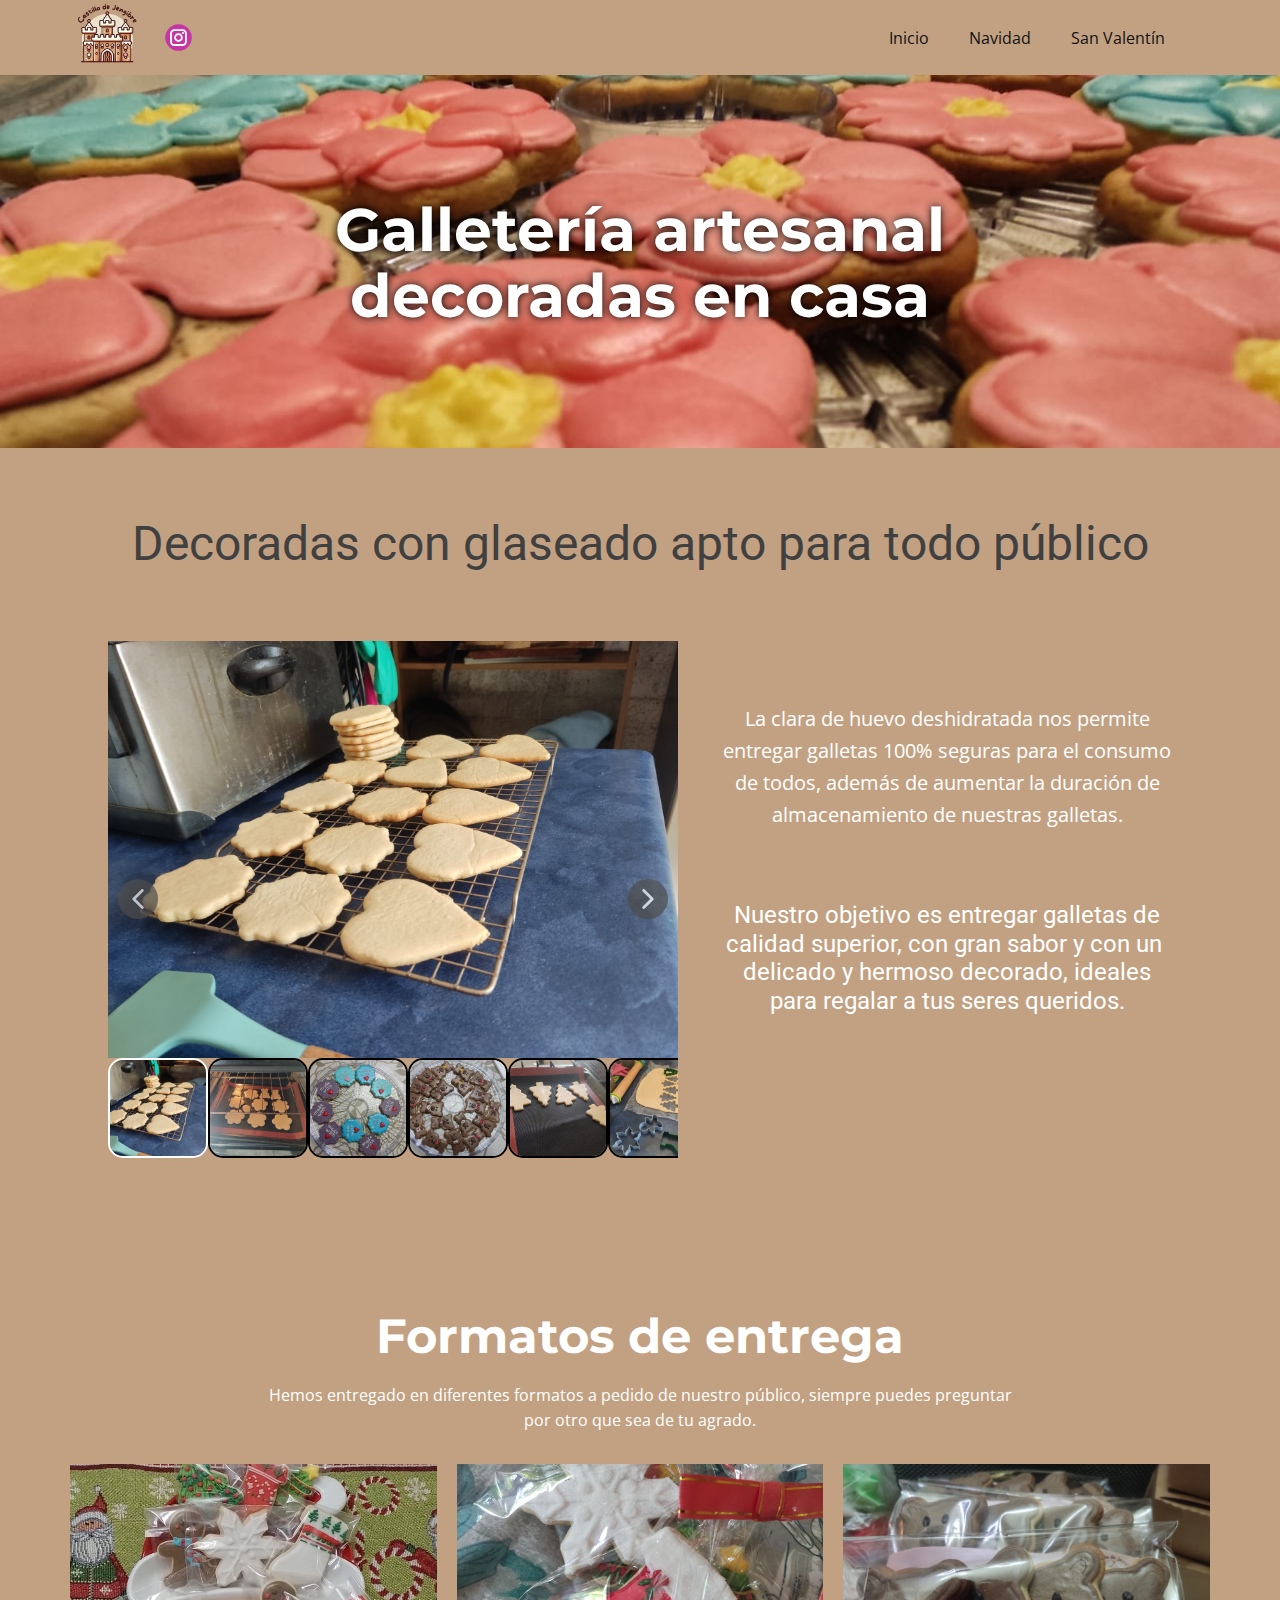
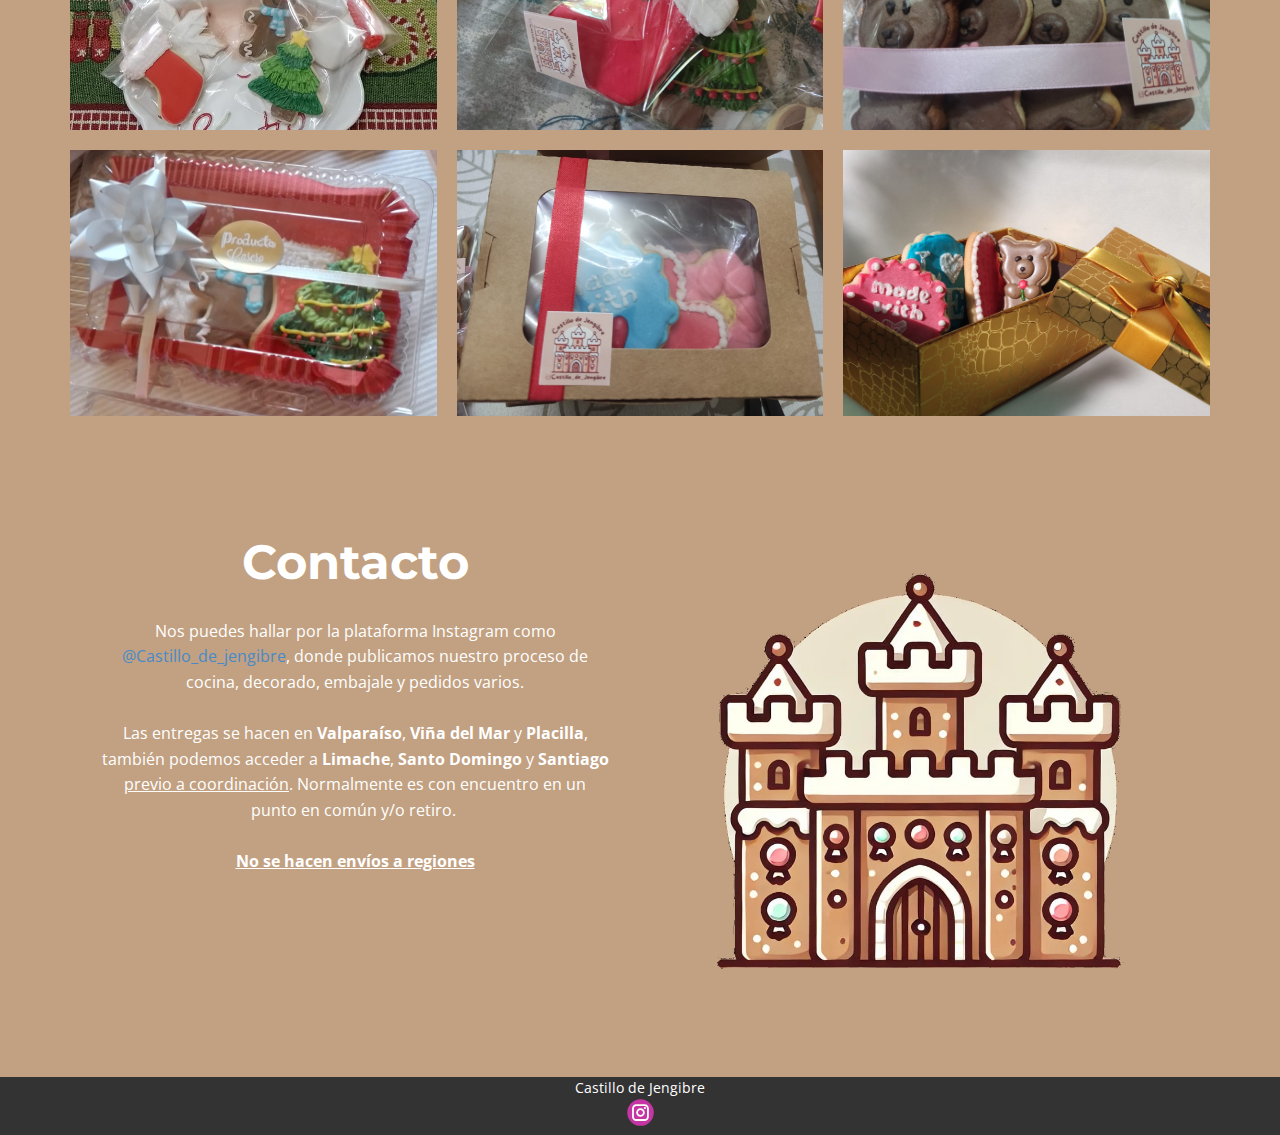
<file: index.html>
<!DOCTYPE html>
<html style="font-size: 16px;" lang="es"><head>
    <meta name="viewport" content="width=device-width, initial-scale=1.0">
    <meta charset="utf-8">
    <meta name="keywords" content="Panadería casera con recetas familiares, Nuestras ventajas, Descuento en productos después de las 8pm, Catalogar, Nuestros Precios, Formulario de contacto">
    <meta name="description" content="">
    <title>Inicio</title>
    <link rel="stylesheet" href="nicepage.css" media="screen">
<link rel="stylesheet" href="index.css" media="screen">
    <script class="u-script" type="text/javascript" src="jquery.js" defer=""></script>
    <script class="u-script" type="text/javascript" src="nicepage.js" defer=""></script>
    <meta name="generator" content="Nicepage 7.3.1, nicepage.com">
    
    
    
    
    
    
    <link id="u-theme-google-font" rel="stylesheet" href="https://fonts.googleapis.com/css?family=Roboto:100,100i,300,300i,400,400i,500,500i,700,700i,900,900i|Open+Sans:300,300i,400,400i,500,500i,600,600i,700,700i,800,800i">
    <link id="u-page-google-font" rel="stylesheet" href="https://fonts.googleapis.com/css?family=Montserrat:100,100i,200,200i,300,300i,400,400i,500,500i,600,600i,700,700i,800,800i,900,900i">
    <script type="application/ld+json">{
		"@context": "http://schema.org",
		"@type": "Organization",
		"name": "CdJ1",
		"sameAs": [
				"https://www.instagram.com/castillo_de_jengibre",
				"https://www.instagram.com/castillo_de_jengibre"
		]
}</script>
    <meta name="theme-color" content="#478ac9">
    <meta property="og:title" content="Inicio">
    <meta property="og:description" content="">
    <meta property="og:type" content="website">
  <meta data-intl-tel-input-cdn-path="intlTelInput/"></head>
  <body data-home-page="Inicio.html" data-home-page-title="Inicio" data-path-to-root="./" data-include-products="false" class="u-body u-overlap u-overlap-transparent u-xl-mode" data-lang="es"><header class="u-clearfix u-header u-shading u-sticky u-sticky-3ac6 u-header" id="sec-d616" data-animation-name="" data-animation-duration="0" data-animation-delay="0" data-animation-direction=""><div class="u-clearfix u-sheet u-sheet-1">
        <div class="u-social-icons u-spacing-10 u-social-icons-1">
          <a class="u-social-url" title="instagram" target="_blank" href="https://www.instagram.com/castillo_de_jengibre">
            <span class="u-icon u-social-icon u-social-instagram u-icon-1"><svg class="u-svg-link" preserveAspectRatio="xMidYMin slice" viewBox="0 0 112 112" style=""><use xlink:href="#svg-ca2b"></use></svg><svg class="u-svg-content" viewBox="0 0 112 112" x="0" y="0" id="svg-ca2b"><circle fill="currentColor" cx="56.1" cy="56.1" r="55"></circle><path fill="#FFFFFF" d="M55.9,38.2c-9.9,0-17.9,8-17.9,17.9C38,66,46,74,55.9,74c9.9,0,17.9-8,17.9-17.9C73.8,46.2,65.8,38.2,55.9,38.2
      z M55.9,66.4c-5.7,0-10.3-4.6-10.3-10.3c-0.1-5.7,4.6-10.3,10.3-10.3c5.7,0,10.3,4.6,10.3,10.3C66.2,61.8,61.6,66.4,55.9,66.4z"></path><path fill="#FFFFFF" d="M74.3,33.5c-2.3,0-4.2,1.9-4.2,4.2s1.9,4.2,4.2,4.2s4.2-1.9,4.2-4.2S76.6,33.5,74.3,33.5z"></path><path fill="#FFFFFF" d="M73.1,21.3H38.6c-9.7,0-17.5,7.9-17.5,17.5v34.5c0,9.7,7.9,17.6,17.5,17.6h34.5c9.7,0,17.5-7.9,17.5-17.5V38.8
      C90.6,29.1,82.7,21.3,73.1,21.3z M83,73.3c0,5.5-4.5,9.9-9.9,9.9H38.6c-5.5,0-9.9-4.5-9.9-9.9V38.8c0-5.5,4.5-9.9,9.9-9.9h34.5
      c5.5,0,9.9,4.5,9.9,9.9V73.3z"></path></svg></span>
          </a>
        </div>
        <nav class="u-menu u-menu-one-level u-offcanvas u-menu-1">
          <div class="menu-collapse">
            <a class="u-button-style u-hamburger-link u-nav-link" aria-label="Open menu" aria-controls="a4f7" href="#">
              <svg class="u-svg-link" viewBox="0 0 24 24"><use xlink:href="#svg-de7d"></use></svg>
              <svg class="u-svg-content" version="1.1" id="svg-de7d" viewBox="0 0 16 16" x="0px" y="0px" xmlns:xlink="http://www.w3.org/1999/xlink" xmlns="http://www.w3.org/2000/svg"><g><rect y="1" width="16" height="2"></rect><rect y="7" width="16" height="2"></rect><rect y="13" width="16" height="2"></rect>
</g></svg>
            </a>
          </div>
          <div class="u-custom-menu u-nav-container">
            <ul class="u-nav u-unstyled"><li class="u-nav-item"><a class="u-button-style u-nav-link" href="./">Inicio</a>
</li><li class="u-nav-item"><a class="u-button-style u-nav-link" href="Navidad.html">Navidad</a>
</li><li class="u-nav-item"><a class="u-button-style u-nav-link" href="San-Valentín.html">San Valentín</a>
</li></ul>
          </div>
          <div id="a4f7" role="region" aria-label="Menu panel" class="u-custom-menu u-nav-container-collapse">
            <div class="u-black u-container-style u-inner-container-layout u-opacity u-opacity-95 u-sidenav">
              <div class="u-inner-container-layout u-sidenav-overflow">
                <div class="u-menu-close" aria-label="Close menu"></div>
                <ul class="u-align-center u-nav u-popupmenu-items u-unstyled u-nav-2"><li class="u-nav-item"><a class="u-button-style u-nav-link" href="./">Inicio</a>
</li><li class="u-nav-item"><a class="u-button-style u-nav-link" href="Navidad.html">Navidad</a>
</li><li class="u-nav-item"><a class="u-button-style u-nav-link" href="San-Valentín.html">San Valentín</a>
</li></ul>
              </div>
            </div>
            <div class="u-black u-menu-overlay u-opacity u-opacity-70"></div>
          </div>
        </nav>
        <img class="infinite u-image u-image-contain u-image-default u-preserve-proportions u-image-1" src="images/Logo1.png" alt="" data-image-width="500" data-image-height="500" data-animation-name="swing" data-animation-duration="2000" data-animation-delay="5000" data-animation-direction="">
      </div></header>
    <section class="skrollable u-clearfix u-parallax u-shading u-section-1" id="sec-0ade" data-image-width="1599" data-image-height="899">
      <div class="u-carousel u-carousel-right u-expanded-width u-gallery u-gallery-slider u-layout-carousel u-no-transition u-show-text-on-hover u-gallery-1" data-interval="5000" data-u-ride="carousel" id="carousel-ab07" data-pause="false">
        <ol class="u-absolute-hcenter u-carousel-indicators u-hidden u-carousel-indicators-1">
          <li data-u-target="#carousel-ab07" data-u-slide-to="0" class="u-active u-grey-70 u-shape-circle" style="width: 10px; height: 10px;"></li>
          <li data-u-target="#carousel-ab07" data-u-slide-to="1" class="u-grey-70 u-shape-circle" style="width: 10px; height: 10px;"></li>
          <li data-u-target="#carousel-ab07" data-u-slide-to="2" class="u-grey-70 u-shape-circle" style="width: 10px; height: 10px;"></li>
          <li data-u-target="#carousel-ab07" data-u-slide-to="3" class="u-grey-70 u-shape-circle" style="width: 10px; height: 10px;"></li>
          <li data-u-target="#carousel-ab07" data-u-slide-to="4" class="u-grey-70 u-shape-circle" style="width: 10px; height: 10px;"></li>
        </ol>
        <div class="u-carousel-inner u-gallery-inner" role="listbox">
          <div class="u-active u-carousel-item u-effect-fade u-gallery-item u-carousel-item-1" data-image-width="1600" data-image-height="1200">
            <div class="u-back-slide">
              <img class="u-back-image u-expanded u-back-image-1" src="images/SV4.jpg">
            </div>
            <div class="u-align-center u-over-slide u-shading u-valign-bottom u-over-slide-1"></div>
            <style data-mode="XL"></style>
            <style data-mode="LG"></style>
            <style data-mode="MD"></style>
            <style data-mode="SM"></style>
            <style data-mode="XS"></style>
          </div>
          <div class="u-carousel-item u-effect-fade u-gallery-item u-carousel-item-2">
            <div class="u-back-slide" data-image-width="1599" data-image-height="899">
              <img class="u-back-image u-expanded u-back-image-2" src="images/N17.jpg">
            </div>
            <div class="u-align-center u-over-slide u-shading u-valign-bottom u-over-slide-2"></div>
          </div>
          <div class="u-carousel-item u-effect-fade u-gallery-item u-carousel-item-3" data-image-width="1600" data-image-height="1200">
            <div class="u-back-slide">
              <img class="u-back-image u-expanded u-back-image-3" src="images/SV7.jpg">
            </div>
            <div class="u-align-center u-over-slide u-shading u-valign-bottom u-over-slide-3"></div>
            <style data-mode="XL"></style>
            <style data-mode="LG"></style>
            <style data-mode="MD"></style>
            <style data-mode="SM"></style>
            <style data-mode="XS"></style>
          </div>
          <div class="u-carousel-item u-effect-fade u-gallery-item u-carousel-item-4">
            <div class="u-back-slide" data-image-width="1599" data-image-height="899">
              <img class="u-back-image u-expanded u-back-image-4" src="images/N16.jpg">
            </div>
            <div class="u-align-center u-over-slide u-shading u-valign-bottom u-over-slide-4"></div>
          </div>
          <div class="u-carousel-item u-effect-fade u-gallery-item u-carousel-item-5" data-image-width="1600" data-image-height="1200">
            <div class="u-back-slide">
              <img class="u-back-image u-expanded u-back-image-5" src="images/SV1.jpg">
            </div>
            <div class="u-align-center u-over-slide u-shading u-valign-bottom u-over-slide-5"></div>
            <style data-mode="XL"></style>
            <style data-mode="LG"></style>
            <style data-mode="MD"></style>
            <style data-mode="SM"></style>
            <style data-mode="XS"></style>
          </div>
        </div>
        <a class="u-absolute-vcenter u-carousel-control u-carousel-control-prev u-grey-70 u-hidden u-icon-circle u-opacity u-opacity-70 u-spacing-10 u-text-white u-carousel-control-1" href="#carousel-ab07" role="button" data-u-slide="prev">
          <span aria-hidden="true">
            <svg viewBox="0 0 451.847 451.847"><path d="M97.141,225.92c0-8.095,3.091-16.192,9.259-22.366L300.689,9.27c12.359-12.359,32.397-12.359,44.751,0
c12.354,12.354,12.354,32.388,0,44.748L173.525,225.92l171.903,171.909c12.354,12.354,12.354,32.391,0,44.744
c-12.354,12.365-32.386,12.365-44.745,0l-194.29-194.281C100.226,242.115,97.141,234.018,97.141,225.92z"></path></svg>
          </span>
          <span class="sr-only">
            <svg viewBox="0 0 451.847 451.847"><path d="M97.141,225.92c0-8.095,3.091-16.192,9.259-22.366L300.689,9.27c12.359-12.359,32.397-12.359,44.751,0
c12.354,12.354,12.354,32.388,0,44.748L173.525,225.92l171.903,171.909c12.354,12.354,12.354,32.391,0,44.744
c-12.354,12.365-32.386,12.365-44.745,0l-194.29-194.281C100.226,242.115,97.141,234.018,97.141,225.92z"></path></svg>
          </span>
        </a>
        <a class="u-absolute-vcenter u-carousel-control u-carousel-control-next u-grey-70 u-hidden u-icon-circle u-opacity u-opacity-70 u-spacing-10 u-text-white u-carousel-control-2" href="#carousel-ab07" role="button" data-u-slide="next">
          <span aria-hidden="true">
            <svg viewBox="0 0 451.846 451.847"><path d="M345.441,248.292L151.154,442.573c-12.359,12.365-32.397,12.365-44.75,0c-12.354-12.354-12.354-32.391,0-44.744
L278.318,225.92L106.409,54.017c-12.354-12.359-12.354-32.394,0-44.748c12.354-12.359,32.391-12.359,44.75,0l194.287,194.284
c6.177,6.18,9.262,14.271,9.262,22.366C354.708,234.018,351.617,242.115,345.441,248.292z"></path></svg>
          </span>
          <span class="sr-only">
            <svg viewBox="0 0 451.846 451.847"><path d="M345.441,248.292L151.154,442.573c-12.359,12.365-32.397,12.365-44.75,0c-12.354-12.354-12.354-32.391,0-44.744
L278.318,225.92L106.409,54.017c-12.354-12.359-12.354-32.394,0-44.748c12.354-12.359,32.391-12.359,44.75,0l194.287,194.284
c6.177,6.18,9.262,14.271,9.262,22.366C354.708,234.018,351.617,242.115,345.441,248.292z"></path></svg>
          </span>
        </a>
        <div class="u-effect-fade u-gallery-item u-gallery-item-6" data-image-width="1600" data-image-height="1200">
          <div class="u-back-slide">
            <img class="u-back-image u-expanded" src="images/SV1.jpg">
          </div>
          <div class="u-align-center u-over-slide u-shading u-valign-bottom u-over-slide-6"></div>
        </div>
        <div class="u-effect-fade u-gallery-item u-gallery-item-7" data-image-width="1600" data-image-height="1200">
          <div class="u-back-slide">
            <img class="u-back-image u-expanded" src="images/SV4.jpg">
          </div>
          <div class="u-align-center u-over-slide u-shading u-valign-bottom u-over-slide-7"></div>
        </div>
        <div class="u-effect-fade u-gallery-item u-gallery-item-8" data-image-width="1600" data-image-height="1200">
          <div class="u-back-slide">
            <img class="u-back-image u-expanded" src="images/SV4.jpg">
          </div>
          <div class="u-align-center u-over-slide u-shading u-valign-bottom u-over-slide-8"></div>
        </div>
      </div>
      <h1 class="u-align-center u-custom-font u-font-montserrat u-text u-text-body-alt-color u-text-1"> Galletería artesanal decoradas en casa</h1>
    </section>
    <section class="u-clearfix u-shading u-section-2" id="sec-3a39">
      <div class="u-clearfix u-sheet u-sheet-1">
        <h2 class="u-align-center u-subtitle u-text u-text-grey-75 u-text-1">Decoradas con glaseado apto para todo público<br>
        </h2>
        <div class="custom-expanded u-carousel u-gallery u-layout-thumbnails u-lightbox u-no-transition u-show-text-always u-gallery-1" id="carousel-fd59" data-interval="5000" data-u-ride="carousel">
          <div class="u-carousel-inner u-gallery-inner" role="listbox">
            <div class="u-active u-carousel-item u-gallery-item u-carousel-item-1">
              <div class="u-back-slide" data-image-width="1600" data-image-height="1200">
                <img class="u-back-image u-expanded" src="images/SV22.jpeg">
              </div>
              <div class="u-over-slide u-over-slide-1">
                <h3 class="u-gallery-heading">Título de ejemplo</h3>
                <p class="u-gallery-text">Texto de ejemplo</p>
              </div>
            </div>
            <div class="u-carousel-item u-gallery-item u-carousel-item-2">
              <div class="u-back-slide" data-image-width="1600" data-image-height="1200">
                <img class="u-back-image u-expanded u-back-image-2" src="images/SV21.jpeg">
              </div>
              <div class="u-over-slide u-over-slide-2">
                <h3 class="u-gallery-heading">Título de ejemplo</h3>
                <p class="u-gallery-text">Texto de ejemplo</p>
              </div>
            </div>
            <div class="u-carousel-item u-gallery-item u-carousel-item-3" data-image-width="1600" data-image-height="1200">
              <div class="u-back-slide">
                <img class="u-back-image u-expanded u-back-image-3" src="images/SV2.jpg">
              </div>
              <div class="u-over-slide u-over-slide-3">
                <h3 class="u-gallery-heading">Título de ejemplo</h3>
                <p class="u-gallery-text">Texto de ejemplo</p>
              </div>
              <style data-mode="XL"></style>
              <style data-mode="LG"></style>
              <style data-mode="MD"></style>
              <style data-mode="SM"></style>
              <style data-mode="XS"></style>
            </div>
            <div class="u-carousel-item u-gallery-item u-carousel-item-4" data-image-width="1600" data-image-height="1200">
              <div class="u-back-slide">
                <img class="u-back-image u-expanded" src="images/SV8.jpg">
              </div>
              <div class="u-over-slide u-over-slide-4"></div>
              <style data-mode="XL"></style>
              <style data-mode="LG"></style>
              <style data-mode="MD"></style>
              <style data-mode="SM"></style>
              <style data-mode="XS"></style>
            </div>
            <div class="u-carousel-item u-gallery-item u-carousel-item-5" data-image-width="1600" data-image-height="1200">
              <div class="u-back-slide" data-image-width="1600" data-image-height="1200">
                <img class="u-back-image u-expanded" src="images/N6.jpeg">
              </div>
              <div class="u-over-slide u-over-slide-5">
                <h3 class="u-gallery-heading">Título de ejemplo</h3>
                <p class="u-gallery-text">Texto de ejemplo</p>
              </div>
              <style data-mode="XL"></style>
              <style data-mode="LG"></style>
              <style data-mode="MD"></style>
              <style data-mode="SM"></style>
              <style data-mode="XS"></style>
            </div>
            <div class="u-carousel-item u-gallery-item u-carousel-item-6" data-image-width="1200" data-image-height="1600">
              <div class="u-back-slide">
                <img class="u-back-image u-expanded u-back-image-6" src="images/N5.jpeg">
              </div>
              <div class="u-over-slide u-over-slide-6">
                <h3 class="u-gallery-heading">Título de ejemplo</h3>
                <p class="u-gallery-text">Texto de ejemplo</p>
              </div>
              <style data-mode="XL"></style>
              <style data-mode="LG"></style>
              <style data-mode="MD"></style>
              <style data-mode="SM"></style>
              <style data-mode="XS"></style>
            </div>
            <div class="u-carousel-item u-gallery-item u-carousel-item-7" data-image-width="899" data-image-height="1599">
              <div class="u-back-slide">
                <img class="u-back-image u-expanded u-back-image-7" src="images/N14.jpeg">
              </div>
              <div class="u-over-slide u-over-slide-7">
                <h3 class="u-gallery-heading">Título de ejemplo</h3>
                <p class="u-gallery-text">Texto de ejemplo</p>
              </div>
              <style data-mode="XL"></style>
              <style data-mode="LG"></style>
              <style data-mode="MD"></style>
              <style data-mode="SM"></style>
              <style data-mode="XS"></style>
            </div>
            <div class="u-carousel-item u-gallery-item u-carousel-item-8" data-image-width="899" data-image-height="1599">
              <div class="u-back-slide">
                <img class="u-back-image u-expanded u-back-image-8" src="images/N15.jpeg">
              </div>
              <div class="u-over-slide u-over-slide-8">
                <h3 class="u-gallery-heading">Título de ejemplo</h3>
                <p class="u-gallery-text">Texto de ejemplo</p>
              </div>
              <style data-mode="XL"></style>
              <style data-mode="LG"></style>
              <style data-mode="MD"></style>
              <style data-mode="SM"></style>
              <style data-mode="XS"></style>
            </div>
          </div>
          <a class="u-absolute-vcenter u-carousel-control u-carousel-control-prev u-grey-70 u-icon-circle u-opacity u-opacity-70 u-spacing-10 u-text-white u-carousel-control-1" href="#carousel-fd59" role="button" data-u-slide="prev">
            <span aria-hidden="true">
              <svg viewBox="0 0 451.847 451.847"><path d="M97.141,225.92c0-8.095,3.091-16.192,9.259-22.366L300.689,9.27c12.359-12.359,32.397-12.359,44.751,0
c12.354,12.354,12.354,32.388,0,44.748L173.525,225.92l171.903,171.909c12.354,12.354,12.354,32.391,0,44.744
c-12.354,12.365-32.386,12.365-44.745,0l-194.29-194.281C100.226,242.115,97.141,234.018,97.141,225.92z"></path></svg>
            </span>
            <span class="sr-only">
              <svg viewBox="0 0 451.847 451.847"><path d="M97.141,225.92c0-8.095,3.091-16.192,9.259-22.366L300.689,9.27c12.359-12.359,32.397-12.359,44.751,0
c12.354,12.354,12.354,32.388,0,44.748L173.525,225.92l171.903,171.909c12.354,12.354,12.354,32.391,0,44.744
c-12.354,12.365-32.386,12.365-44.745,0l-194.29-194.281C100.226,242.115,97.141,234.018,97.141,225.92z"></path></svg>
            </span>
          </a>
          <a class="u-absolute-vcenter u-carousel-control u-carousel-control-next u-grey-70 u-icon-circle u-opacity u-opacity-70 u-spacing-10 u-text-white u-carousel-control-2" href="#carousel-fd59" role="button" data-u-slide="next">
            <span aria-hidden="true">
              <svg viewBox="0 0 451.846 451.847"><path d="M345.441,248.292L151.154,442.573c-12.359,12.365-32.397,12.365-44.75,0c-12.354-12.354-12.354-32.391,0-44.744
L278.318,225.92L106.409,54.017c-12.354-12.359-12.354-32.394,0-44.748c12.354-12.359,32.391-12.359,44.75,0l194.287,194.284
c6.177,6.18,9.262,14.271,9.262,22.366C354.708,234.018,351.617,242.115,345.441,248.292z"></path></svg>
            </span>
            <span class="sr-only">
              <svg viewBox="0 0 451.846 451.847"><path d="M345.441,248.292L151.154,442.573c-12.359,12.365-32.397,12.365-44.75,0c-12.354-12.354-12.354-32.391,0-44.744
L278.318,225.92L106.409,54.017c-12.354-12.359-12.354-32.394,0-44.748c12.354-12.359,32.391-12.359,44.75,0l194.287,194.284
c6.177,6.18,9.262,14.271,9.262,22.366C354.708,234.018,351.617,242.115,345.441,248.292z"></path></svg>
            </span>
          </a>
          <ol class="u-carousel-thumbnails">
            <li class="u-active u-border-2 u-border-active-white u-border-black u-carousel-thumbnail u-radius u-carousel-thumbnail-1" data-u-target="#carousel-fd59" data-u-slide-to="0">
              <img class="u-carousel-thumbnail-image u-image" src="images/SV22.jpeg">
            </li>
            <li class="u-border-2 u-border-active-white u-border-black u-carousel-thumbnail u-radius u-carousel-thumbnail-2" data-u-target="#carousel-fd59" data-u-slide-to="1">
              <img class="u-carousel-thumbnail-image u-image" src="images/SV21.jpeg">
            </li>
            <li class="u-border-2 u-border-active-white u-border-black u-carousel-thumbnail u-radius u-carousel-thumbnail-3" data-u-target="#carousel-fd59" data-u-slide-to="2">
              <img class="u-carousel-thumbnail-image u-image" src="images/SV2.jpg">
            </li>
            <li class="u-border-2 u-border-active-white u-border-black u-carousel-thumbnail u-radius u-carousel-thumbnail-4" data-u-target="#carousel-fd59" data-u-slide-to="3">
              <img class="u-carousel-thumbnail-image u-image" src="images/SV8.jpg">
            </li>
            <li class="u-border-2 u-border-active-white u-border-black u-carousel-thumbnail u-radius u-carousel-thumbnail-5" data-u-target="#carousel-fd59" data-u-slide-to="4">
              <img class="u-carousel-thumbnail-image u-image" src="images/N6.jpeg">
            </li>
            <li class="u-border-2 u-border-active-white u-border-black u-carousel-thumbnail u-radius u-carousel-thumbnail-6" data-u-target="#carousel-fd59" data-u-slide-to="5">
              <img class="u-carousel-thumbnail-image u-image" src="images/N5.jpeg">
            </li>
            <li class="u-border-2 u-border-active-white u-border-black u-carousel-thumbnail u-radius u-carousel-thumbnail-7" data-u-target="#carousel-fd59" data-u-slide-to="6">
              <img class="u-carousel-thumbnail-image u-image" src="images/N14.jpeg">
            </li>
            <li class="u-border-2 u-border-active-white u-border-black u-carousel-thumbnail u-radius u-carousel-thumbnail-8" data-u-target="#carousel-fd59" data-u-slide-to="7">
              <img class="u-carousel-thumbnail-image u-image" src="images/N15.jpeg">
            </li>
          </ol>
        </div>
        <p class="u-align-center u-text u-text-2">La clara de huevo deshidratada nos permite entregar galletas 100% seguras para el consumo de todos, además de aumentar la duración de almacenamiento de nuestras galletas.<br>
        </p>
        <h4 class="u-align-center u-text u-text-3"> Nuestro objetivo es entregar galletas de calidad superior, con gran sabor y con un&nbsp; delicado y hermoso decorado, ideales para regalar a tus seres queridos.</h4>
      </div>
    </section>
    <section class="u-align-center u-clearfix u-container-align-center u-custom-color-9 u-section-3" id="block-1">
      <div class="u-clearfix u-sheet u-sheet-1">
        <h2 class="u-align-center u-text u-text-default u-text-1">Formatos de entrega</h2>
        <p class="u-align-center u-text u-text-2">Hemos entregado en diferentes formatos a pedido de nuestro público, siempre puedes preguntar por otro que sea de tu agrado.</p>
        <div class="u-expanded-width u-gallery u-layout-grid u-lightbox u-show-text-on-hover u-gallery-1">
          <div class="u-gallery-inner u-gallery-inner-1">
            <div class="u-effect-fade u-gallery-item">
              <div class="u-back-slide" data-image-width="703" data-image-height="688">
                <img class="u-back-image u-expanded u-back-image-1" src="images/N11.jpg" alt="Bolsas individuales">
              </div>
              <div class="u-over-slide u-shading u-over-slide-1">
                <h3 class="u-gallery-heading">Bolsas individuales</h3>
              </div>
            </div>
            <div class="u-effect-fade u-gallery-item">
              <div class="u-back-slide" data-image-width="1200" data-image-height="1600">
                <img class="u-back-image u-expanded u-back-image-2" src="images/N3.jpeg" alt="Bolsas de 2">
              </div>
              <div class="u-over-slide u-shading u-over-slide-2">
                <h3 class="u-gallery-heading">Bolsas de 2</h3>
              </div>
            </div>
            <div class="u-effect-fade u-gallery-item">
              <div class="u-back-slide" data-image-width="1600" data-image-height="1200">
                <img class="u-back-image u-expanded" src="images/SV20.jpg" alt="Bolsa de 4">
              </div>
              <div class="u-over-slide u-shading u-over-slide-3">
                <h3 class="u-gallery-heading">Bolsa de 4</h3>
              </div>
            </div>
            <div class="u-effect-fade u-gallery-item">
              <div class="u-back-slide" data-image-width="900" data-image-height="1600">
                <img class="u-back-image u-expanded" src="images/N4.jpg" alt="Caja de 4">
              </div>
              <div class="u-over-slide u-shading u-over-slide-4">
                <h3 class="u-gallery-heading">Caja de 4</h3>
              </div>
            </div>
            <div class="u-effect-fade u-gallery-item">
              <div class="u-back-slide" data-image-width="1200" data-image-height="1600">
                <img class="u-back-image u-expanded u-back-image-5" src="images/SV18.jpg" alt="Caja de 6">
              </div>
              <div class="u-over-slide u-shading u-over-slide-5">
                <h3 class="u-gallery-heading">Caja de 6</h3>
              </div>
            </div>
            <div class="u-effect-fade u-gallery-item" data-image-width="1600" data-image-height="1200">
              <div class="u-back-slide">
                <img class="u-back-image u-expanded u-back-image-6" src="images/SV14.jpg" alt="Caja de 10">
              </div>
              <div class="u-over-slide u-shading u-over-slide-6">
                <h3 class="u-gallery-heading">Caja de 10</h3>
              </div>
            </div>
          </div>
        </div>
      </div>
    </section>
    <section class="u-clearfix u-container-align-center u-custom-color-9 u-section-4" id="carousel_2054">
      <div class="u-clearfix u-sheet u-valign-middle u-sheet-1">
        <div class="data-layout-selected u-clearfix u-expanded-width u-layout-wrap u-layout-wrap-1">
          <div class="u-layout">
            <div class="u-layout-row">
              <div class="u-align-center u-container-align-center u-container-align-center-sm u-container-align-center-xs u-container-style u-layout-cell u-size-30 u-layout-cell-1">
                <div class="u-container-layout u-valign-top u-container-layout-1">
                  <h2 class="u-text u-text-default u-text-1">Contacto</h2>
                  <p class="u-text u-text-default u-text-2">Nos puedes hallar por la plataforma Instagram como <a href="https://www.instagram.com/castillo_de_jengibre/" class="u-active-none u-border-none u-btn u-button-link u-button-style u-hover-none u-none u-text-palette-1-base u-btn-1">@Castillo_de_jengibre</a>, donde publicamos nuestro proceso de cocina, decorado, embajale ​y pedidos varios.<br>
                    <br>Las entregas se hacen en <span style="font-weight: 700;">Valparaíso</span>, <span style="font-weight: 700;">Viña del Mar</span> y <span style="font-weight: 700;">Placilla</span>, también podemos acceder a <span style="font-weight: 700;">Limache</span>, <span style="font-weight: 700;">Santo Domingo</span> y <span style="font-weight: 700;">Santiago </span>
                    <span style="text-decoration: underline !important;">previo a coordinación</span>. Normalmente es con encuentro en un punto en común y/o retiro.&nbsp;<br>
                    <br>
                    <span style="font-weight: 700; text-decoration: underline !important;">No se hacen envíos a regiones</span>
                  </p>
                </div>
              </div>
              <div class="infinite u-container-align-center u-container-style u-image u-layout-cell u-size-30 u-image-1" data-animation-name="pulse" data-animation-duration="1000" data-animation-delay="0" data-animation-direction="" data-image-width="1011" data-image-height="1024">
                <div class="u-container-layout u-container-layout-2"></div>
              </div>
            </div>
          </div>
        </div>
      </div>
    </section>
    <style class="u-overlap-style">.u-overlap:not(.u-sticky-scroll) .u-header {
background-color: #c2a182 !important
}</style>
    
    
    
    <footer class="u-align-center u-clearfix u-container-align-center u-footer u-grey-80 u-footer" id="sec-046c"><div class="u-clearfix u-sheet u-sheet-1">
        <p class="u-align-center u-small-text u-text u-text-variant u-text-1">Castillo de Jengibre</p>
        <div class="u-social-icons u-spacing-10 u-social-icons-1">
          <a class="u-social-url" title="instagram" target="_blank" href="https://www.instagram.com/castillo_de_jengibre">
            <span class="u-icon u-social-icon u-social-instagram u-icon-1"><svg class="u-svg-link" preserveAspectRatio="xMidYMin slice" viewBox="0 0 112 112" style=""><use xlink:href="#svg-bc5a"></use></svg><svg class="u-svg-content" viewBox="0 0 112 112" x="0" y="0" id="svg-bc5a"><circle fill="currentColor" cx="56.1" cy="56.1" r="55"></circle><path fill="#FFFFFF" d="M55.9,38.2c-9.9,0-17.9,8-17.9,17.9C38,66,46,74,55.9,74c9.9,0,17.9-8,17.9-17.9C73.8,46.2,65.8,38.2,55.9,38.2
      z M55.9,66.4c-5.7,0-10.3-4.6-10.3-10.3c-0.1-5.7,4.6-10.3,10.3-10.3c5.7,0,10.3,4.6,10.3,10.3C66.2,61.8,61.6,66.4,55.9,66.4z"></path><path fill="#FFFFFF" d="M74.3,33.5c-2.3,0-4.2,1.9-4.2,4.2s1.9,4.2,4.2,4.2s4.2-1.9,4.2-4.2S76.6,33.5,74.3,33.5z"></path><path fill="#FFFFFF" d="M73.1,21.3H38.6c-9.7,0-17.5,7.9-17.5,17.5v34.5c0,9.7,7.9,17.6,17.5,17.6h34.5c9.7,0,17.5-7.9,17.5-17.5V38.8
      C90.6,29.1,82.7,21.3,73.1,21.3z M83,73.3c0,5.5-4.5,9.9-9.9,9.9H38.6c-5.5,0-9.9-4.5-9.9-9.9V38.8c0-5.5,4.5-9.9,9.9-9.9h34.5
      c5.5,0,9.9,4.5,9.9,9.9V73.3z"></path></svg></span>
          </a>
        </div>
      </div></footer>
  
</body></html>
</file>
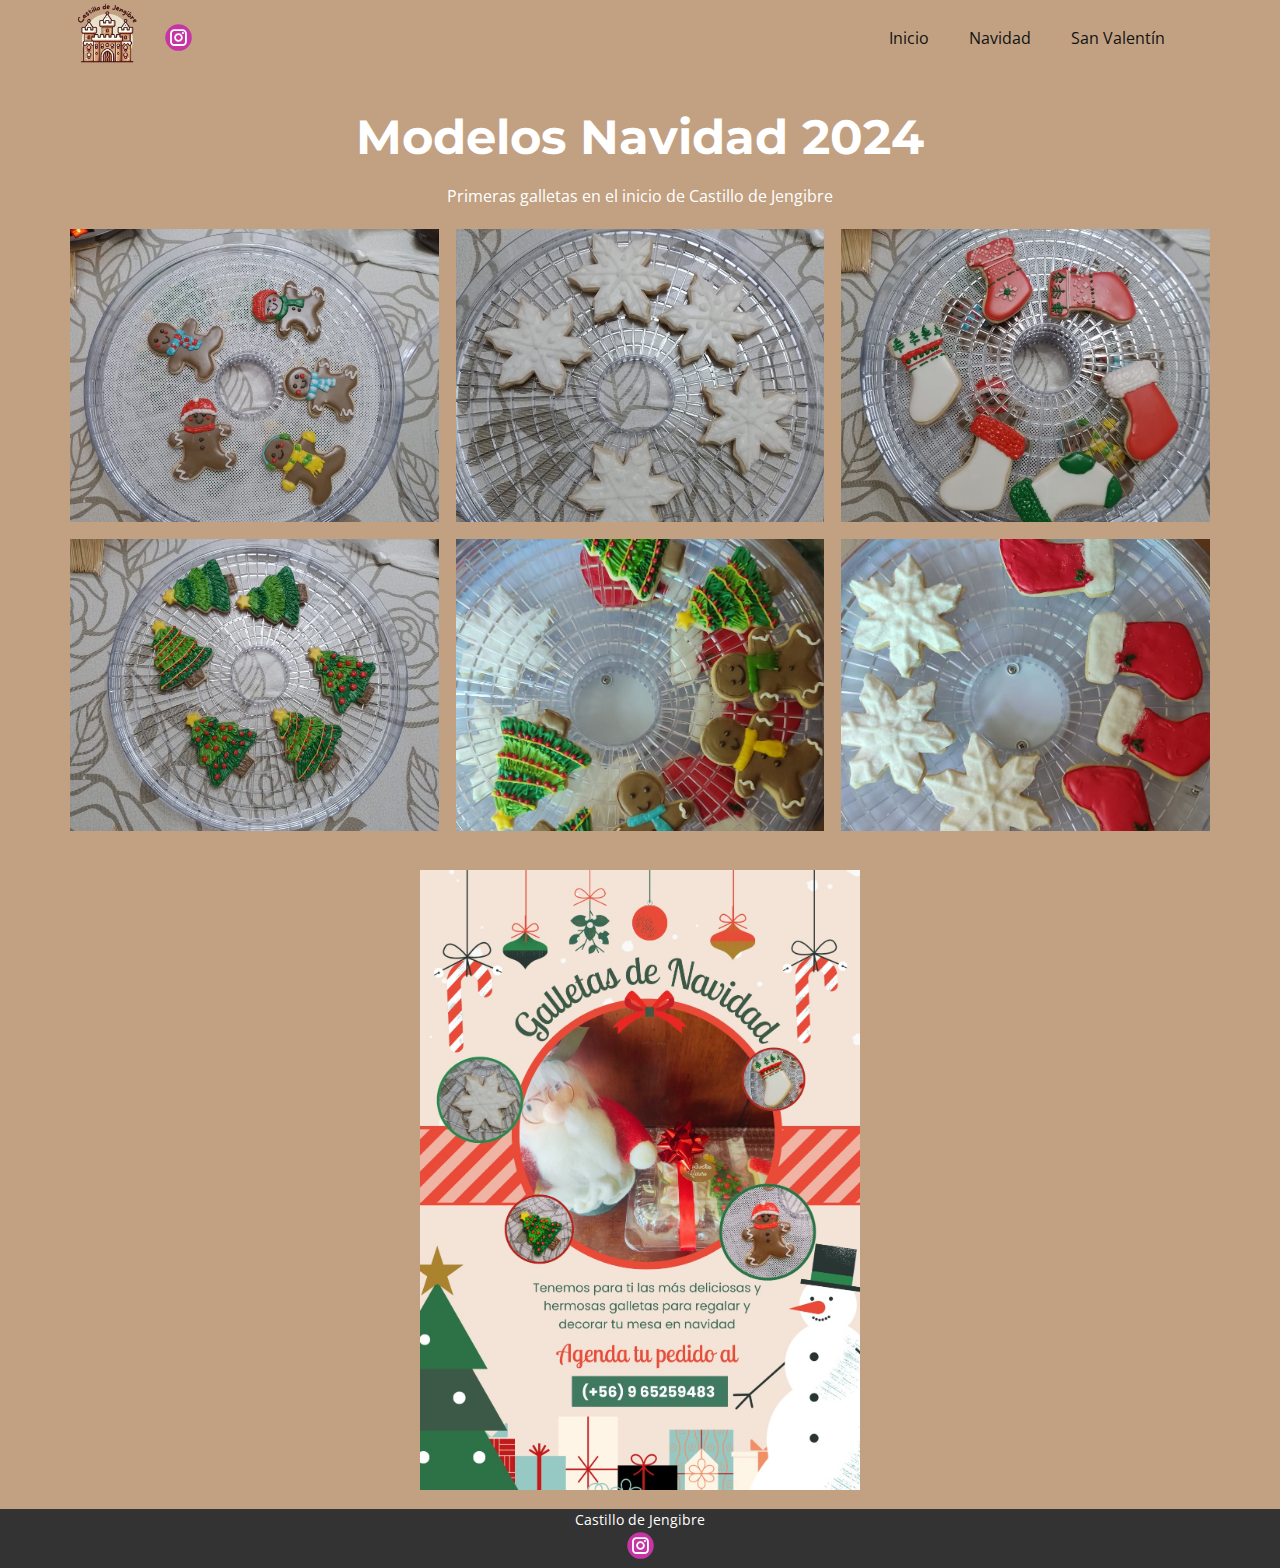
<file: Navidad.html>
<!DOCTYPE html>
<html style="font-size: 16px;" lang="es"><head>
    <meta name="viewport" content="width=device-width, initial-scale=1.0">
    <meta charset="utf-8">
    <meta name="keywords" content="Panadería casera con recetas familiares, Nuestras ventajas, Descuento en productos después de las 8pm, Catalogar, Nuestros Precios, Formulario de contacto">
    <meta name="description" content="">
    <title>Navidad</title>
    <link rel="stylesheet" href="nicepage.css" media="screen">
<link rel="stylesheet" href="Navidad.css" media="screen">
    <script class="u-script" type="text/javascript" src="jquery.js" defer=""></script>
    <script class="u-script" type="text/javascript" src="nicepage.js" defer=""></script>
    <meta name="generator" content="Nicepage 7.3.1, nicepage.com">
    
    
    
    
    <link id="u-theme-google-font" rel="stylesheet" href="https://fonts.googleapis.com/css?family=Roboto:100,100i,300,300i,400,400i,500,500i,700,700i,900,900i|Open+Sans:300,300i,400,400i,500,500i,600,600i,700,700i,800,800i">
    <link id="u-page-google-font" rel="stylesheet" href="https://fonts.googleapis.com/css?family=Montserrat:100,100i,200,200i,300,300i,400,400i,500,500i,600,600i,700,700i,800,800i,900,900i">
    <script type="application/ld+json">{
		"@context": "http://schema.org",
		"@type": "Organization",
		"name": "CdJ1",
		"sameAs": [
				"https://www.instagram.com/castillo_de_jengibre",
				"https://www.instagram.com/castillo_de_jengibre"
		]
}</script>
    <meta name="theme-color" content="#478ac9">
    <meta property="og:title" content="Navidad">
    <meta property="og:description" content="">
    <meta property="og:type" content="website">
  <meta data-intl-tel-input-cdn-path="intlTelInput/"></head>
  <body data-path-to-root="./" data-include-products="false" class="u-body u-overlap u-overlap-transparent u-xl-mode" data-lang="es"><header class="u-clearfix u-header u-shading u-sticky u-sticky-3ac6 u-header" id="sec-d616" data-animation-name="" data-animation-duration="0" data-animation-delay="0" data-animation-direction=""><div class="u-clearfix u-sheet u-sheet-1">
        <div class="u-social-icons u-spacing-10 u-social-icons-1">
          <a class="u-social-url" title="instagram" target="_blank" href="https://www.instagram.com/castillo_de_jengibre">
            <span class="u-icon u-social-icon u-social-instagram u-icon-1"><svg class="u-svg-link" preserveAspectRatio="xMidYMin slice" viewBox="0 0 112 112" style=""><use xlink:href="#svg-ca2b"></use></svg><svg class="u-svg-content" viewBox="0 0 112 112" x="0" y="0" id="svg-ca2b"><circle fill="currentColor" cx="56.1" cy="56.1" r="55"></circle><path fill="#FFFFFF" d="M55.9,38.2c-9.9,0-17.9,8-17.9,17.9C38,66,46,74,55.9,74c9.9,0,17.9-8,17.9-17.9C73.8,46.2,65.8,38.2,55.9,38.2
      z M55.9,66.4c-5.7,0-10.3-4.6-10.3-10.3c-0.1-5.7,4.6-10.3,10.3-10.3c5.7,0,10.3,4.6,10.3,10.3C66.2,61.8,61.6,66.4,55.9,66.4z"></path><path fill="#FFFFFF" d="M74.3,33.5c-2.3,0-4.2,1.9-4.2,4.2s1.9,4.2,4.2,4.2s4.2-1.9,4.2-4.2S76.6,33.5,74.3,33.5z"></path><path fill="#FFFFFF" d="M73.1,21.3H38.6c-9.7,0-17.5,7.9-17.5,17.5v34.5c0,9.7,7.9,17.6,17.5,17.6h34.5c9.7,0,17.5-7.9,17.5-17.5V38.8
      C90.6,29.1,82.7,21.3,73.1,21.3z M83,73.3c0,5.5-4.5,9.9-9.9,9.9H38.6c-5.5,0-9.9-4.5-9.9-9.9V38.8c0-5.5,4.5-9.9,9.9-9.9h34.5
      c5.5,0,9.9,4.5,9.9,9.9V73.3z"></path></svg></span>
          </a>
        </div>
        <nav class="u-menu u-menu-one-level u-offcanvas u-menu-1">
          <div class="menu-collapse">
            <a class="u-button-style u-hamburger-link u-nav-link" aria-label="Open menu" aria-controls="a4f7" href="#">
              <svg class="u-svg-link" viewBox="0 0 24 24"><use xlink:href="#svg-de7d"></use></svg>
              <svg class="u-svg-content" version="1.1" id="svg-de7d" viewBox="0 0 16 16" x="0px" y="0px" xmlns:xlink="http://www.w3.org/1999/xlink" xmlns="http://www.w3.org/2000/svg"><g><rect y="1" width="16" height="2"></rect><rect y="7" width="16" height="2"></rect><rect y="13" width="16" height="2"></rect>
</g></svg>
            </a>
          </div>
          <div class="u-custom-menu u-nav-container">
            <ul class="u-nav u-unstyled"><li class="u-nav-item"><a class="u-button-style u-nav-link" href="./">Inicio</a>
</li><li class="u-nav-item"><a class="u-button-style u-nav-link" href="Navidad.html">Navidad</a>
</li><li class="u-nav-item"><a class="u-button-style u-nav-link" href="San-Valentín.html">San Valentín</a>
</li></ul>
          </div>
          <div id="a4f7" role="region" aria-label="Menu panel" class="u-custom-menu u-nav-container-collapse">
            <div class="u-black u-container-style u-inner-container-layout u-opacity u-opacity-95 u-sidenav">
              <div class="u-inner-container-layout u-sidenav-overflow">
                <div class="u-menu-close" aria-label="Close menu"></div>
                <ul class="u-align-center u-nav u-popupmenu-items u-unstyled u-nav-2"><li class="u-nav-item"><a class="u-button-style u-nav-link" href="./">Inicio</a>
</li><li class="u-nav-item"><a class="u-button-style u-nav-link" href="Navidad.html">Navidad</a>
</li><li class="u-nav-item"><a class="u-button-style u-nav-link" href="San-Valentín.html">San Valentín</a>
</li></ul>
              </div>
            </div>
            <div class="u-black u-menu-overlay u-opacity u-opacity-70"></div>
          </div>
        </nav>
        <img class="infinite u-image u-image-contain u-image-default u-preserve-proportions u-image-1" src="images/Logo1.png" alt="" data-image-width="500" data-image-height="500" data-animation-name="swing" data-animation-duration="2000" data-animation-delay="5000" data-animation-direction="">
      </div></header>
    <section class="u-align-center u-clearfix u-container-align-center u-custom-color-9 u-section-1" id="block-1">
      <div class="u-clearfix u-sheet u-sheet-1">
        <h2 class="u-align-center u-text u-text-default u-text-1">Modelos Navidad 2024</h2>
        <p class="u-align-center u-text u-text-2">Primeras galletas en el inicio de Castillo de Jengibre</p>
        <div class="u-expanded-width u-gallery u-layout-grid u-lightbox u-show-text-on-hover u-gallery-1">
          <div class="u-gallery-inner u-gallery-inner-1">
            <div class="u-effect-fade u-gallery-item">
              <div class="u-back-slide" data-image-width="1200" data-image-height="1600">
                <img class="u-back-image u-expanded" src="images/N10.jpeg">
              </div>
              <div class="u-over-slide u-shading u-over-slide-1"></div>
            </div>
            <div class="u-effect-fade u-gallery-item">
              <div class="u-back-slide" data-image-width="1200" data-image-height="1600">
                <img class="u-back-image u-expanded u-back-image-2" src="images/N8.jpeg">
              </div>
              <div class="u-over-slide u-shading u-over-slide-2"></div>
            </div>
            <div class="u-effect-fade u-gallery-item">
              <div class="u-back-slide" data-image-width="1200" data-image-height="1600">
                <img class="u-back-image u-expanded u-back-image-3" src="images/N9.jpeg">
              </div>
              <div class="u-over-slide u-shading u-over-slide-3"></div>
            </div>
            <div class="u-effect-fade u-gallery-item">
              <div class="u-back-slide" data-image-width="1200" data-image-height="1600">
                <img class="u-back-image u-expanded u-back-image-4" src="images/N11.jpeg">
              </div>
              <div class="u-over-slide u-shading u-over-slide-4"></div>
            </div>
            <div class="u-effect-fade u-gallery-item">
              <div class="u-back-slide" data-image-width="899" data-image-height="1599">
                <img class="u-back-image u-expanded u-back-image-5" src="images/N15.jpeg">
              </div>
              <div class="u-over-slide u-shading u-over-slide-5"></div>
            </div>
            <div class="u-effect-fade u-gallery-item">
              <div class="u-back-slide" data-image-width="899" data-image-height="1599">
                <img class="u-back-image u-expanded u-back-image-6" src="images/N14.jpeg">
              </div>
              <div class="u-over-slide u-shading u-over-slide-6"></div>
            </div>
          </div>
        </div>
      </div>
    </section>
    <section class="u-clearfix u-custom-color-9 u-section-2" id="block-2">
      <div class="u-clearfix u-sheet u-valign-middle u-sheet-1">
        <img class="u-image u-image-default u-image-1" src="images/N19.jpeg" alt="" data-image-width="1131" data-image-height="1600">
      </div>
    </section>
    <style class="u-overlap-style">.u-overlap:not(.u-sticky-scroll) .u-header {
background-color: #c2a182 !important
}</style>
    
    
    
    <footer class="u-align-center u-clearfix u-container-align-center u-footer u-grey-80 u-footer" id="sec-046c"><div class="u-clearfix u-sheet u-sheet-1">
        <p class="u-align-center u-small-text u-text u-text-variant u-text-1">Castillo de Jengibre</p>
        <div class="u-social-icons u-spacing-10 u-social-icons-1">
          <a class="u-social-url" title="instagram" target="_blank" href="https://www.instagram.com/castillo_de_jengibre">
            <span class="u-icon u-social-icon u-social-instagram u-icon-1"><svg class="u-svg-link" preserveAspectRatio="xMidYMin slice" viewBox="0 0 112 112" style=""><use xlink:href="#svg-bc5a"></use></svg><svg class="u-svg-content" viewBox="0 0 112 112" x="0" y="0" id="svg-bc5a"><circle fill="currentColor" cx="56.1" cy="56.1" r="55"></circle><path fill="#FFFFFF" d="M55.9,38.2c-9.9,0-17.9,8-17.9,17.9C38,66,46,74,55.9,74c9.9,0,17.9-8,17.9-17.9C73.8,46.2,65.8,38.2,55.9,38.2
      z M55.9,66.4c-5.7,0-10.3-4.6-10.3-10.3c-0.1-5.7,4.6-10.3,10.3-10.3c5.7,0,10.3,4.6,10.3,10.3C66.2,61.8,61.6,66.4,55.9,66.4z"></path><path fill="#FFFFFF" d="M74.3,33.5c-2.3,0-4.2,1.9-4.2,4.2s1.9,4.2,4.2,4.2s4.2-1.9,4.2-4.2S76.6,33.5,74.3,33.5z"></path><path fill="#FFFFFF" d="M73.1,21.3H38.6c-9.7,0-17.5,7.9-17.5,17.5v34.5c0,9.7,7.9,17.6,17.5,17.6h34.5c9.7,0,17.5-7.9,17.5-17.5V38.8
      C90.6,29.1,82.7,21.3,73.1,21.3z M83,73.3c0,5.5-4.5,9.9-9.9,9.9H38.6c-5.5,0-9.9-4.5-9.9-9.9V38.8c0-5.5,4.5-9.9,9.9-9.9h34.5
      c5.5,0,9.9,4.5,9.9,9.9V73.3z"></path></svg></span>
          </a>
        </div>
      </div></footer>

  
</body></html>
</file>
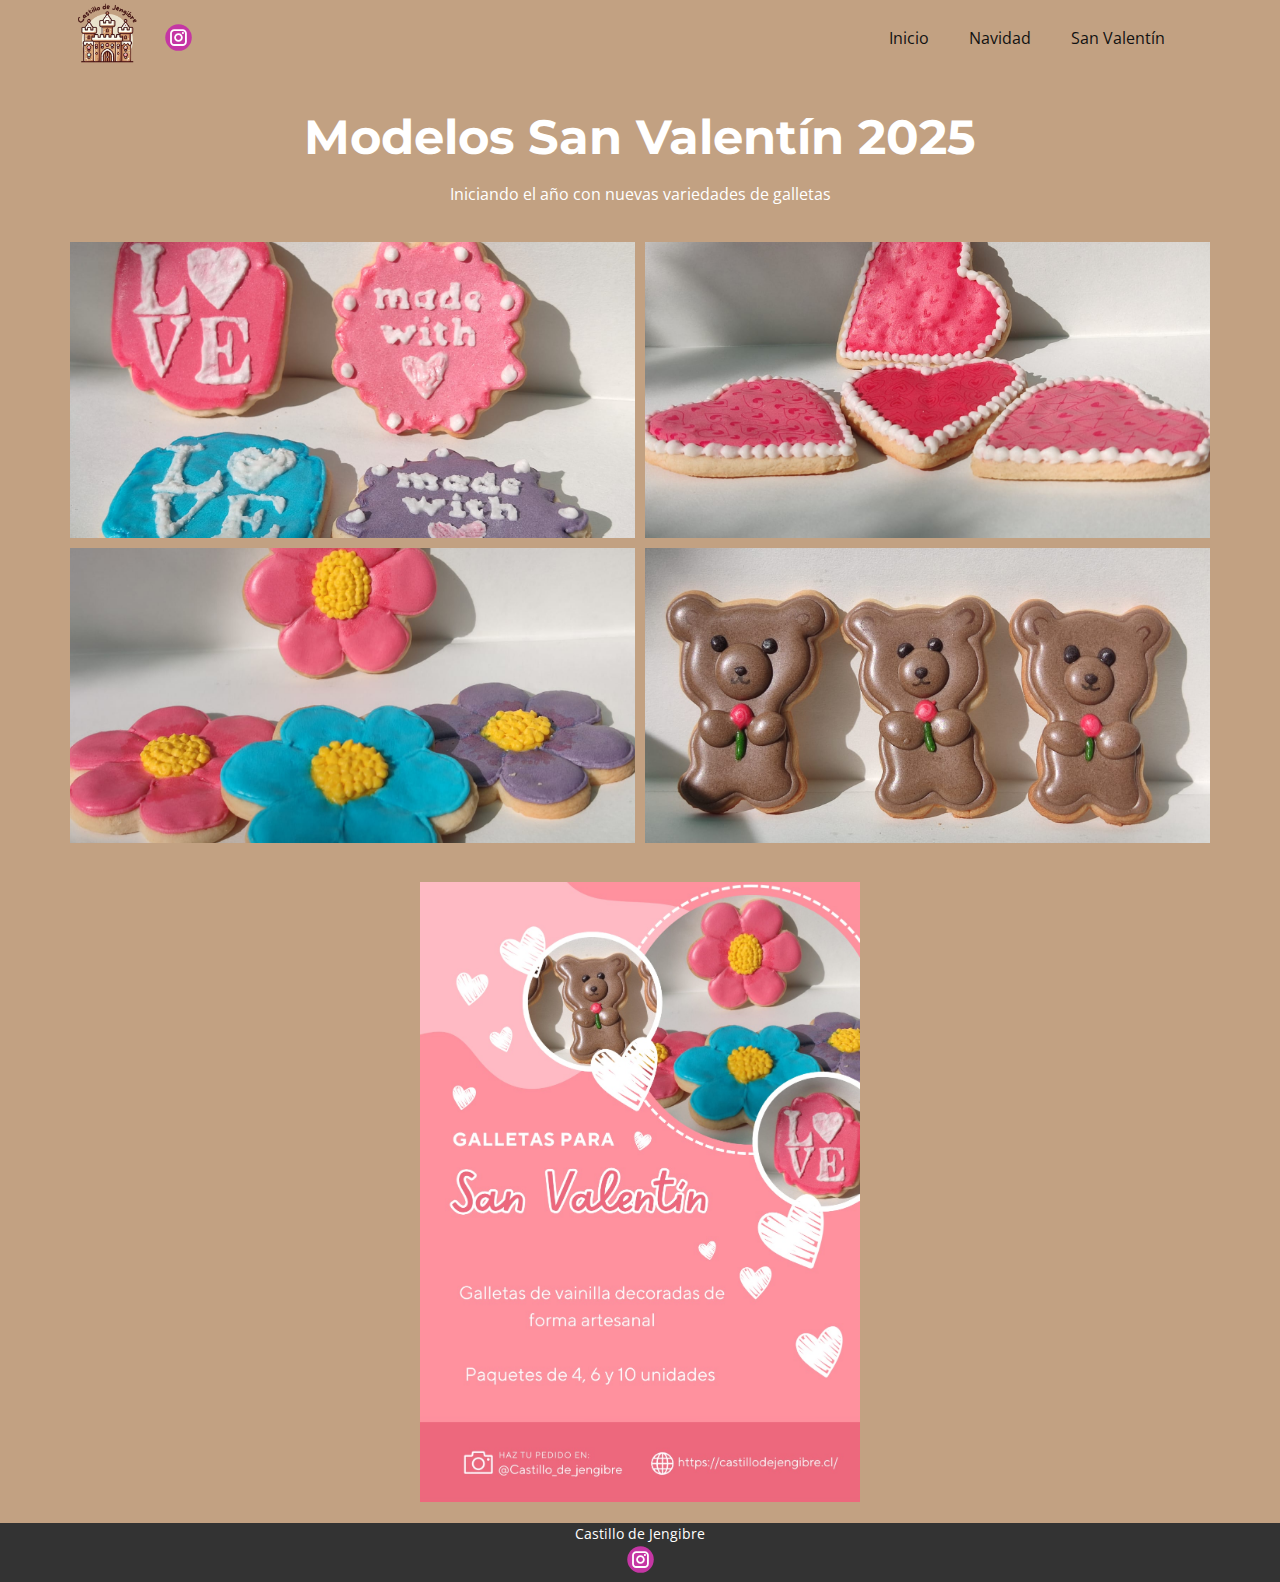
<file: San-Valentín.html>
<!DOCTYPE html>
<html style="font-size: 16px;" lang="es"><head>
    <meta name="viewport" content="width=device-width, initial-scale=1.0">
    <meta charset="utf-8">
    <meta name="keywords" content="Panadería casera con recetas familiares, Nuestras ventajas, Descuento en productos después de las 8pm, Catalogar, Nuestros Precios, Formulario de contacto">
    <meta name="description" content="">
    <title>San Valentín</title>
    <link rel="stylesheet" href="nicepage.css" media="screen">
<link rel="stylesheet" href="San-Valentín.css" media="screen">
    <script class="u-script" type="text/javascript" src="jquery.js" defer=""></script>
    <script class="u-script" type="text/javascript" src="nicepage.js" defer=""></script>
    <meta name="generator" content="Nicepage 7.3.1, nicepage.com">
    
    
    
    
    <link id="u-theme-google-font" rel="stylesheet" href="https://fonts.googleapis.com/css?family=Roboto:100,100i,300,300i,400,400i,500,500i,700,700i,900,900i|Open+Sans:300,300i,400,400i,500,500i,600,600i,700,700i,800,800i">
    <link id="u-page-google-font" rel="stylesheet" href="https://fonts.googleapis.com/css?family=Montserrat:100,100i,200,200i,300,300i,400,400i,500,500i,600,600i,700,700i,800,800i,900,900i">
    <script type="application/ld+json">{
		"@context": "http://schema.org",
		"@type": "Organization",
		"name": "CdJ1",
		"sameAs": [
				"https://www.instagram.com/castillo_de_jengibre",
				"https://www.instagram.com/castillo_de_jengibre"
		]
}</script>
    <meta name="theme-color" content="#478ac9">
    <meta property="og:title" content="San Valentín">
    <meta property="og:description" content="">
    <meta property="og:type" content="website">
  <meta data-intl-tel-input-cdn-path="intlTelInput/"></head>
  <body data-path-to-root="./" data-include-products="false" class="u-body u-overlap u-overlap-transparent u-xl-mode" data-lang="es"><header class="u-clearfix u-header u-shading u-sticky u-sticky-3ac6 u-header" id="sec-d616" data-animation-name="" data-animation-duration="0" data-animation-delay="0" data-animation-direction=""><div class="u-clearfix u-sheet u-sheet-1">
        <div class="u-social-icons u-spacing-10 u-social-icons-1">
          <a class="u-social-url" title="instagram" target="_blank" href="https://www.instagram.com/castillo_de_jengibre">
            <span class="u-icon u-social-icon u-social-instagram u-icon-1"><svg class="u-svg-link" preserveAspectRatio="xMidYMin slice" viewBox="0 0 112 112" style=""><use xlink:href="#svg-ca2b"></use></svg><svg class="u-svg-content" viewBox="0 0 112 112" x="0" y="0" id="svg-ca2b"><circle fill="currentColor" cx="56.1" cy="56.1" r="55"></circle><path fill="#FFFFFF" d="M55.9,38.2c-9.9,0-17.9,8-17.9,17.9C38,66,46,74,55.9,74c9.9,0,17.9-8,17.9-17.9C73.8,46.2,65.8,38.2,55.9,38.2
      z M55.9,66.4c-5.7,0-10.3-4.6-10.3-10.3c-0.1-5.7,4.6-10.3,10.3-10.3c5.7,0,10.3,4.6,10.3,10.3C66.2,61.8,61.6,66.4,55.9,66.4z"></path><path fill="#FFFFFF" d="M74.3,33.5c-2.3,0-4.2,1.9-4.2,4.2s1.9,4.2,4.2,4.2s4.2-1.9,4.2-4.2S76.6,33.5,74.3,33.5z"></path><path fill="#FFFFFF" d="M73.1,21.3H38.6c-9.7,0-17.5,7.9-17.5,17.5v34.5c0,9.7,7.9,17.6,17.5,17.6h34.5c9.7,0,17.5-7.9,17.5-17.5V38.8
      C90.6,29.1,82.7,21.3,73.1,21.3z M83,73.3c0,5.5-4.5,9.9-9.9,9.9H38.6c-5.5,0-9.9-4.5-9.9-9.9V38.8c0-5.5,4.5-9.9,9.9-9.9h34.5
      c5.5,0,9.9,4.5,9.9,9.9V73.3z"></path></svg></span>
          </a>
        </div>
        <nav class="u-menu u-menu-one-level u-offcanvas u-menu-1">
          <div class="menu-collapse">
            <a class="u-button-style u-hamburger-link u-nav-link" aria-label="Open menu" aria-controls="a4f7" href="#">
              <svg class="u-svg-link" viewBox="0 0 24 24"><use xlink:href="#svg-de7d"></use></svg>
              <svg class="u-svg-content" version="1.1" id="svg-de7d" viewBox="0 0 16 16" x="0px" y="0px" xmlns:xlink="http://www.w3.org/1999/xlink" xmlns="http://www.w3.org/2000/svg"><g><rect y="1" width="16" height="2"></rect><rect y="7" width="16" height="2"></rect><rect y="13" width="16" height="2"></rect>
</g></svg>
            </a>
          </div>
          <div class="u-custom-menu u-nav-container">
            <ul class="u-nav u-unstyled"><li class="u-nav-item"><a class="u-button-style u-nav-link" href="./">Inicio</a>
</li><li class="u-nav-item"><a class="u-button-style u-nav-link" href="Navidad.html">Navidad</a>
</li><li class="u-nav-item"><a class="u-button-style u-nav-link" href="San-Valentín.html">San Valentín</a>
</li></ul>
          </div>
          <div id="a4f7" role="region" aria-label="Menu panel" class="u-custom-menu u-nav-container-collapse">
            <div class="u-black u-container-style u-inner-container-layout u-opacity u-opacity-95 u-sidenav">
              <div class="u-inner-container-layout u-sidenav-overflow">
                <div class="u-menu-close" aria-label="Close menu"></div>
                <ul class="u-align-center u-nav u-popupmenu-items u-unstyled u-nav-2"><li class="u-nav-item"><a class="u-button-style u-nav-link" href="./">Inicio</a>
</li><li class="u-nav-item"><a class="u-button-style u-nav-link" href="Navidad.html">Navidad</a>
</li><li class="u-nav-item"><a class="u-button-style u-nav-link" href="San-Valentín.html">San Valentín</a>
</li></ul>
              </div>
            </div>
            <div class="u-black u-menu-overlay u-opacity u-opacity-70"></div>
          </div>
        </nav>
        <img class="infinite u-image u-image-contain u-image-default u-preserve-proportions u-image-1" src="images/Logo1.png" alt="" data-image-width="500" data-image-height="500" data-animation-name="swing" data-animation-duration="2000" data-animation-delay="5000" data-animation-direction="">
      </div></header>
    <section class="u-align-center u-clearfix u-container-align-center u-custom-color-9 u-section-1" id="block-1">
      <div class="u-clearfix u-sheet u-sheet-1">
        <h2 class="u-align-center u-text u-text-default u-text-1">Modelos San Valentín 2025</h2>
        <p class="u-align-center u-text u-text-2">Iniciando el año con nuevas variedades de galletas</p>
        <div class="custom-expanded u-gallery u-layout-grid u-lightbox u-no-transition u-show-text-none u-gallery-1">
          <div class="u-gallery-inner u-gallery-inner-1">
            <div class="u-effect-hover-zoom u-gallery-item">
              <div class="u-back-slide" data-image-width="1600" data-image-height="1200">
                <img class="u-back-image u-expanded" src="images/SV13.jpg">
              </div>
              <div class="u-over-slide u-shading u-over-slide-1"></div>
            </div>
            <div class="u-effect-hover-zoom u-gallery-item">
              <div class="u-back-slide" data-image-width="1600" data-image-height="1200">
                <img class="u-back-image u-expanded" src="images/SV11.jpg">
              </div>
              <div class="u-over-slide u-shading u-over-slide-2"></div>
            </div>
            <div class="u-effect-hover-zoom u-gallery-item">
              <div class="u-back-slide" data-image-width="1600" data-image-height="1200">
                <img class="u-back-image u-expanded" src="images/SV12.jpg">
              </div>
              <div class="u-over-slide u-shading u-over-slide-3"></div>
            </div>
            <div class="u-effect-hover-zoom u-gallery-item">
              <div class="u-back-slide" data-image-width="1600" data-image-height="1200">
                <img class="u-back-image u-expanded" src="images/SV17.jpg">
              </div>
              <div class="u-over-slide u-shading u-over-slide-4"></div>
            </div>
          </div>
        </div>
      </div>
    </section>
    <section class="u-clearfix u-custom-color-9 u-section-2" id="block-2">
      <div class="u-clearfix u-sheet u-valign-middle u-sheet-1">
        <img class="u-image u-image-default u-image-1" src="images/SV.jpg" alt="" data-image-width="1131" data-image-height="1600">
      </div>
    </section>
    <style class="u-overlap-style">.u-overlap:not(.u-sticky-scroll) .u-header {
background-color: #c2a182 !important
}</style>
    
    
    
    <footer class="u-align-center u-clearfix u-container-align-center u-footer u-grey-80 u-footer" id="sec-046c"><div class="u-clearfix u-sheet u-sheet-1">
        <p class="u-align-center u-small-text u-text u-text-variant u-text-1">Castillo de Jengibre</p>
        <div class="u-social-icons u-spacing-10 u-social-icons-1">
          <a class="u-social-url" title="instagram" target="_blank" href="https://www.instagram.com/castillo_de_jengibre">
            <span class="u-icon u-social-icon u-social-instagram u-icon-1"><svg class="u-svg-link" preserveAspectRatio="xMidYMin slice" viewBox="0 0 112 112" style=""><use xlink:href="#svg-bc5a"></use></svg><svg class="u-svg-content" viewBox="0 0 112 112" x="0" y="0" id="svg-bc5a"><circle fill="currentColor" cx="56.1" cy="56.1" r="55"></circle><path fill="#FFFFFF" d="M55.9,38.2c-9.9,0-17.9,8-17.9,17.9C38,66,46,74,55.9,74c9.9,0,17.9-8,17.9-17.9C73.8,46.2,65.8,38.2,55.9,38.2
      z M55.9,66.4c-5.7,0-10.3-4.6-10.3-10.3c-0.1-5.7,4.6-10.3,10.3-10.3c5.7,0,10.3,4.6,10.3,10.3C66.2,61.8,61.6,66.4,55.9,66.4z"></path><path fill="#FFFFFF" d="M74.3,33.5c-2.3,0-4.2,1.9-4.2,4.2s1.9,4.2,4.2,4.2s4.2-1.9,4.2-4.2S76.6,33.5,74.3,33.5z"></path><path fill="#FFFFFF" d="M73.1,21.3H38.6c-9.7,0-17.5,7.9-17.5,17.5v34.5c0,9.7,7.9,17.6,17.5,17.6h34.5c9.7,0,17.5-7.9,17.5-17.5V38.8
      C90.6,29.1,82.7,21.3,73.1,21.3z M83,73.3c0,5.5-4.5,9.9-9.9,9.9H38.6c-5.5,0-9.9-4.5-9.9-9.9V38.8c0-5.5,4.5-9.9,9.9-9.9h34.5
      c5.5,0,9.9,4.5,9.9,9.9V73.3z"></path></svg></span>
          </a>
        </div>
      </div></footer>

  
</body></html>
</file>
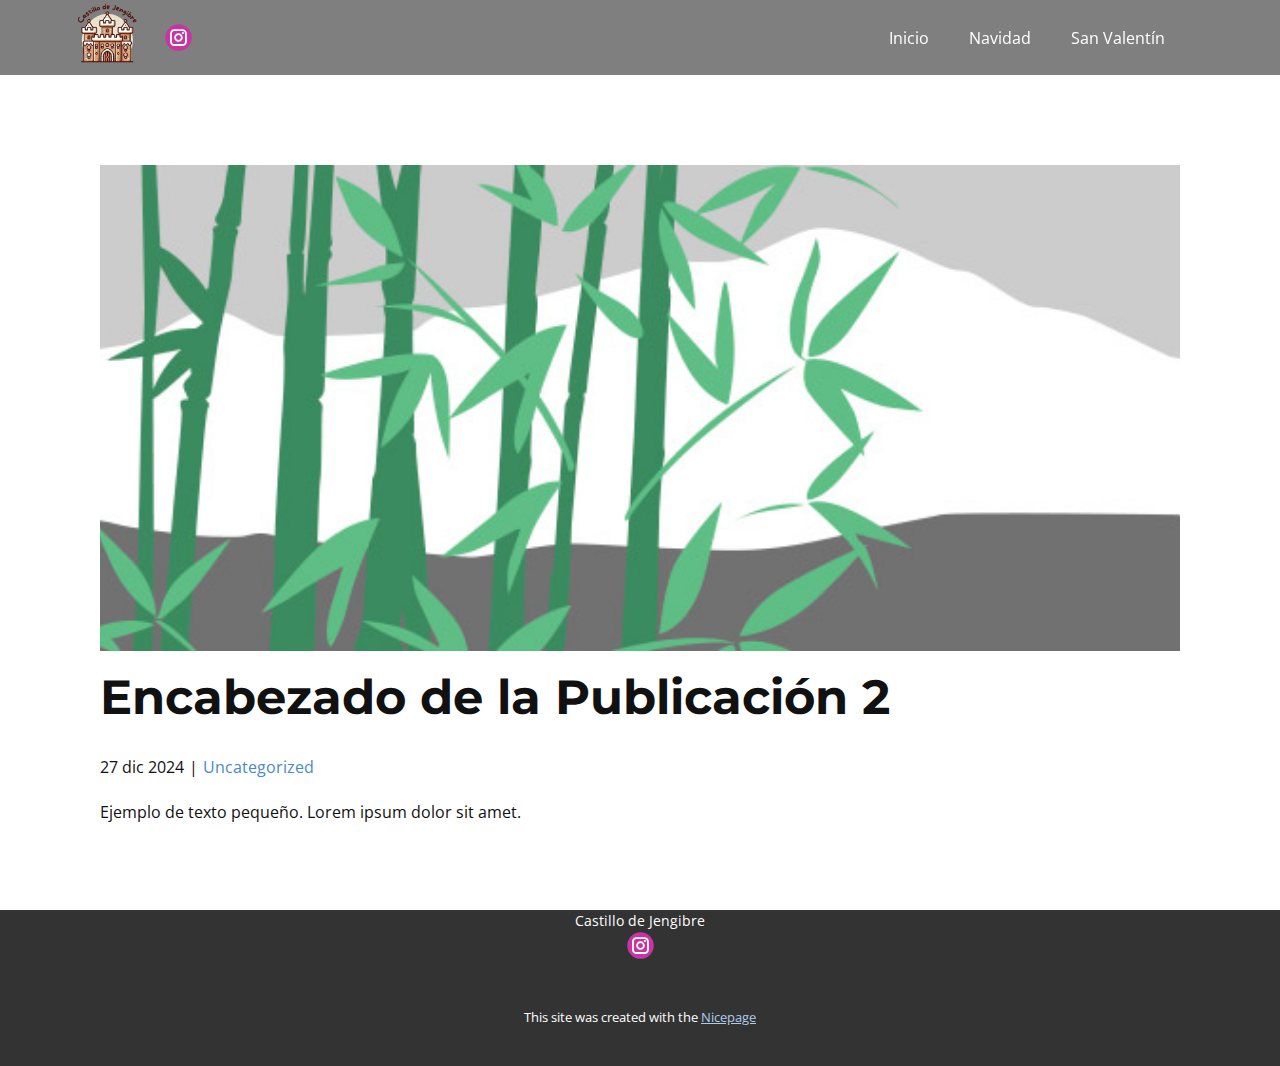
<file: blog/enviar-1.html>
<!DOCTYPE html>
<html style="font-size: 16px;" lang="es"><head>
    <meta name="viewport" content="width=device-width, initial-scale=1.0">
    <meta charset="utf-8">
    <meta name="keywords" content="">
    <meta name="description" content="">
    <title>Encabezado de la Publicación 2</title>
    <link rel="stylesheet" href="../nicepage.css" media="screen">
<link rel="stylesheet" href="../Post-Template.css" media="screen">
    <script class="u-script" type="text/javascript" src="../jquery.js" defer=""></script>
    <script class="u-script" type="text/javascript" src="../nicepage.js" defer=""></script>
    <meta name="generator" content="Nicepage 7.3.1, nicepage.com">
    
    
    
    <link id="u-theme-google-font" rel="stylesheet" href="https://fonts.googleapis.com/css?family=Roboto:100,100i,300,300i,400,400i,500,500i,700,700i,900,900i|Open+Sans:300,300i,400,400i,500,500i,600,600i,700,700i,800,800i">
    <link id="u-page-google-font" rel="stylesheet" href="https://fonts.googleapis.com/css?family=Montserrat:100,100i,200,200i,300,300i,400,400i,500,500i,600,600i,700,700i,800,800i,900,900i">
    <script type="application/ld+json">{
		"@context": "http://schema.org",
		"@type": "Organization",
		"name": "CdJ1",
		"sameAs": [
				"https://www.instagram.com/castillo_de_jengibre",
				"https://www.instagram.com/castillo_de_jengibre"
		]
}</script>
    <meta name="theme-color" content="#478ac9">
  <meta data-intl-tel-input-cdn-path="intlTelInput/"></head>
  <body data-path-to-root="./" data-include-products="false" class="u-body u-xl-mode" data-lang="es"><header class="u-clearfix u-header u-shading u-sticky u-sticky-3ac6 u-header" id="sec-d616" data-animation-name="" data-animation-duration="0" data-animation-delay="0" data-animation-direction=""><div class="u-clearfix u-sheet u-sheet-1">
        <div class="u-social-icons u-spacing-10 u-social-icons-1">
          <a class="u-social-url" title="instagram" target="_blank" href="https://www.instagram.com/castillo_de_jengibre">
            <span class="u-icon u-social-icon u-social-instagram u-icon-1"><svg class="u-svg-link" preserveAspectRatio="xMidYMin slice" viewBox="0 0 112 112" style=""><use xlink:href="#svg-ca2b"></use></svg><svg class="u-svg-content" viewBox="0 0 112 112" x="0" y="0" id="svg-ca2b"><circle fill="currentColor" cx="56.1" cy="56.1" r="55"></circle><path fill="#FFFFFF" d="M55.9,38.2c-9.9,0-17.9,8-17.9,17.9C38,66,46,74,55.9,74c9.9,0,17.9-8,17.9-17.9C73.8,46.2,65.8,38.2,55.9,38.2
      z M55.9,66.4c-5.7,0-10.3-4.6-10.3-10.3c-0.1-5.7,4.6-10.3,10.3-10.3c5.7,0,10.3,4.6,10.3,10.3C66.2,61.8,61.6,66.4,55.9,66.4z"></path><path fill="#FFFFFF" d="M74.3,33.5c-2.3,0-4.2,1.9-4.2,4.2s1.9,4.2,4.2,4.2s4.2-1.9,4.2-4.2S76.6,33.5,74.3,33.5z"></path><path fill="#FFFFFF" d="M73.1,21.3H38.6c-9.7,0-17.5,7.9-17.5,17.5v34.5c0,9.7,7.9,17.6,17.5,17.6h34.5c9.7,0,17.5-7.9,17.5-17.5V38.8
      C90.6,29.1,82.7,21.3,73.1,21.3z M83,73.3c0,5.5-4.5,9.9-9.9,9.9H38.6c-5.5,0-9.9-4.5-9.9-9.9V38.8c0-5.5,4.5-9.9,9.9-9.9h34.5
      c5.5,0,9.9,4.5,9.9,9.9V73.3z"></path></svg></span>
          </a>
        </div>
        <nav class="u-menu u-menu-one-level u-offcanvas u-menu-1">
          <div class="menu-collapse">
            <a class="u-button-style u-hamburger-link u-nav-link" aria-label="Open menu" aria-controls="a4f7" href="#">
              <svg class="u-svg-link" viewBox="0 0 24 24"><use xlink:href="#svg-de7d"></use></svg>
              <svg class="u-svg-content" version="1.1" id="svg-de7d" viewBox="0 0 16 16" x="0px" y="0px" xmlns:xlink="http://www.w3.org/1999/xlink" xmlns="http://www.w3.org/2000/svg"><g><rect y="1" width="16" height="2"></rect><rect y="7" width="16" height="2"></rect><rect y="13" width="16" height="2"></rect>
</g></svg>
            </a>
          </div>
          <div class="u-custom-menu u-nav-container">
            <ul class="u-nav u-unstyled"><li class="u-nav-item"><a class="u-button-style u-nav-link" href="../">Inicio</a>
</li><li class="u-nav-item"><a class="u-button-style u-nav-link" href="../Navidad.html">Navidad</a>
</li><li class="u-nav-item"><a class="u-button-style u-nav-link" href="../San-Valentín.html">San Valentín</a>
</li></ul>
          </div>
          <div id="a4f7" role="region" aria-label="Menu panel" class="u-custom-menu u-nav-container-collapse">
            <div class="u-black u-container-style u-inner-container-layout u-opacity u-opacity-95 u-sidenav">
              <div class="u-inner-container-layout u-sidenav-overflow">
                <div class="u-menu-close" aria-label="Close menu"></div>
                <ul class="u-align-center u-nav u-popupmenu-items u-unstyled u-nav-2"><li class="u-nav-item"><a class="u-button-style u-nav-link" href="../">Inicio</a>
</li><li class="u-nav-item"><a class="u-button-style u-nav-link" href="../Navidad.html">Navidad</a>
</li><li class="u-nav-item"><a class="u-button-style u-nav-link" href="../San-Valentín.html">San Valentín</a>
</li></ul>
              </div>
            </div>
            <div class="u-black u-menu-overlay u-opacity u-opacity-70"></div>
          </div>
        </nav>
        <img class="infinite u-image u-image-contain u-image-default u-preserve-proportions u-image-1" src="../images/Logo1.png" alt="" data-image-width="500" data-image-height="500" data-animation-name="swing" data-animation-duration="2000" data-animation-delay="5000" data-animation-direction="">
      </div></header>
    <section class="u-align-center u-clearfix u-section-1" id="block-2">
      <div class="u-clearfix u-sheet u-valign-middle-md u-valign-middle-sm u-valign-middle-xs u-sheet-1"><!--post_details--><!--post_details_options_json--><!--{"source":""}--><!--/post_details_options_json--><!--blog_post-->
        <div class="u-container-style u-expanded-width u-post-details u-post-details-1">
          <div class="u-container-layout u-valign-middle u-container-layout-1"><!--blog_post_image-->
            <img alt="" class="u-blog-control u-expanded-width u-image u-image-default u-image-1" src="../images/68f64b9d.jpeg"><!--/blog_post_image--><!--blog_post_header-->
            <h2 class="u-blog-control u-text u-text-1">Encabezado de la Publicación 2</h2><!--/blog_post_header--><!--blog_post_metadata-->
            <div class="u-blog-control u-metadata u-metadata-1"><!--blog_post_metadata_date-->
              <span class="u-meta-date u-meta-icon">27 dic 2024</span><!--/blog_post_metadata_date--><!--blog_post_metadata_category-->
              <span class="u-meta-category u-meta-icon"><a href="../blog/blog.html#/blog-1///">Uncategorized</a></span><!--/blog_post_metadata_category--><!--blog_post_metadata_comments-->
              <!--/blog_post_metadata_comments-->
            </div><!--/blog_post_metadata--><!--blog_post_content-->
            <div class="u-align-justify u-blog-control u-post-content u-text u-text-2 fr-view">
  <p>Ejemplo de texto pequeño. Lorem ipsum dolor sit amet.</p>
  </div><!--/blog_post_content-->
          </div>
        </div><!--/blog_post--><!--/post_details-->
      </div>
    </section>
    
    
    
    <footer class="u-align-center u-clearfix u-container-align-center u-footer u-grey-80 u-footer" id="sec-046c"><div class="u-clearfix u-sheet u-sheet-1">
        <p class="u-align-center u-small-text u-text u-text-variant u-text-1">Castillo de Jengibre</p>
        <div class="u-social-icons u-spacing-10 u-social-icons-1">
          <a class="u-social-url" title="instagram" target="_blank" href="https://www.instagram.com/castillo_de_jengibre">
            <span class="u-icon u-social-icon u-social-instagram u-icon-1"><svg class="u-svg-link" preserveAspectRatio="xMidYMin slice" viewBox="0 0 112 112" style=""><use xlink:href="#svg-bc5a"></use></svg><svg class="u-svg-content" viewBox="0 0 112 112" x="0" y="0" id="svg-bc5a"><circle fill="currentColor" cx="56.1" cy="56.1" r="55"></circle><path fill="#FFFFFF" d="M55.9,38.2c-9.9,0-17.9,8-17.9,17.9C38,66,46,74,55.9,74c9.9,0,17.9-8,17.9-17.9C73.8,46.2,65.8,38.2,55.9,38.2
      z M55.9,66.4c-5.7,0-10.3-4.6-10.3-10.3c-0.1-5.7,4.6-10.3,10.3-10.3c5.7,0,10.3,4.6,10.3,10.3C66.2,61.8,61.6,66.4,55.9,66.4z"></path><path fill="#FFFFFF" d="M74.3,33.5c-2.3,0-4.2,1.9-4.2,4.2s1.9,4.2,4.2,4.2s4.2-1.9,4.2-4.2S76.6,33.5,74.3,33.5z"></path><path fill="#FFFFFF" d="M73.1,21.3H38.6c-9.7,0-17.5,7.9-17.5,17.5v34.5c0,9.7,7.9,17.6,17.5,17.6h34.5c9.7,0,17.5-7.9,17.5-17.5V38.8
      C90.6,29.1,82.7,21.3,73.1,21.3z M83,73.3c0,5.5-4.5,9.9-9.9,9.9H38.6c-5.5,0-9.9-4.5-9.9-9.9V38.8c0-5.5,4.5-9.9,9.9-9.9h34.5
      c5.5,0,9.9,4.5,9.9,9.9V73.3z"></path></svg></span>
          </a>
        </div>
      </div></footer>
    <section class="u-backlink u-clearfix u-grey-80">
      <p class="u-text">
        <span>This site was created with the </span>
        <a class="u-link" href="https://nicepage.com/" target="_blank" rel="nofollow">
          <span>Nicepage</span>
        </a>
      </p>
    </section>
  
</body></html>
</file>
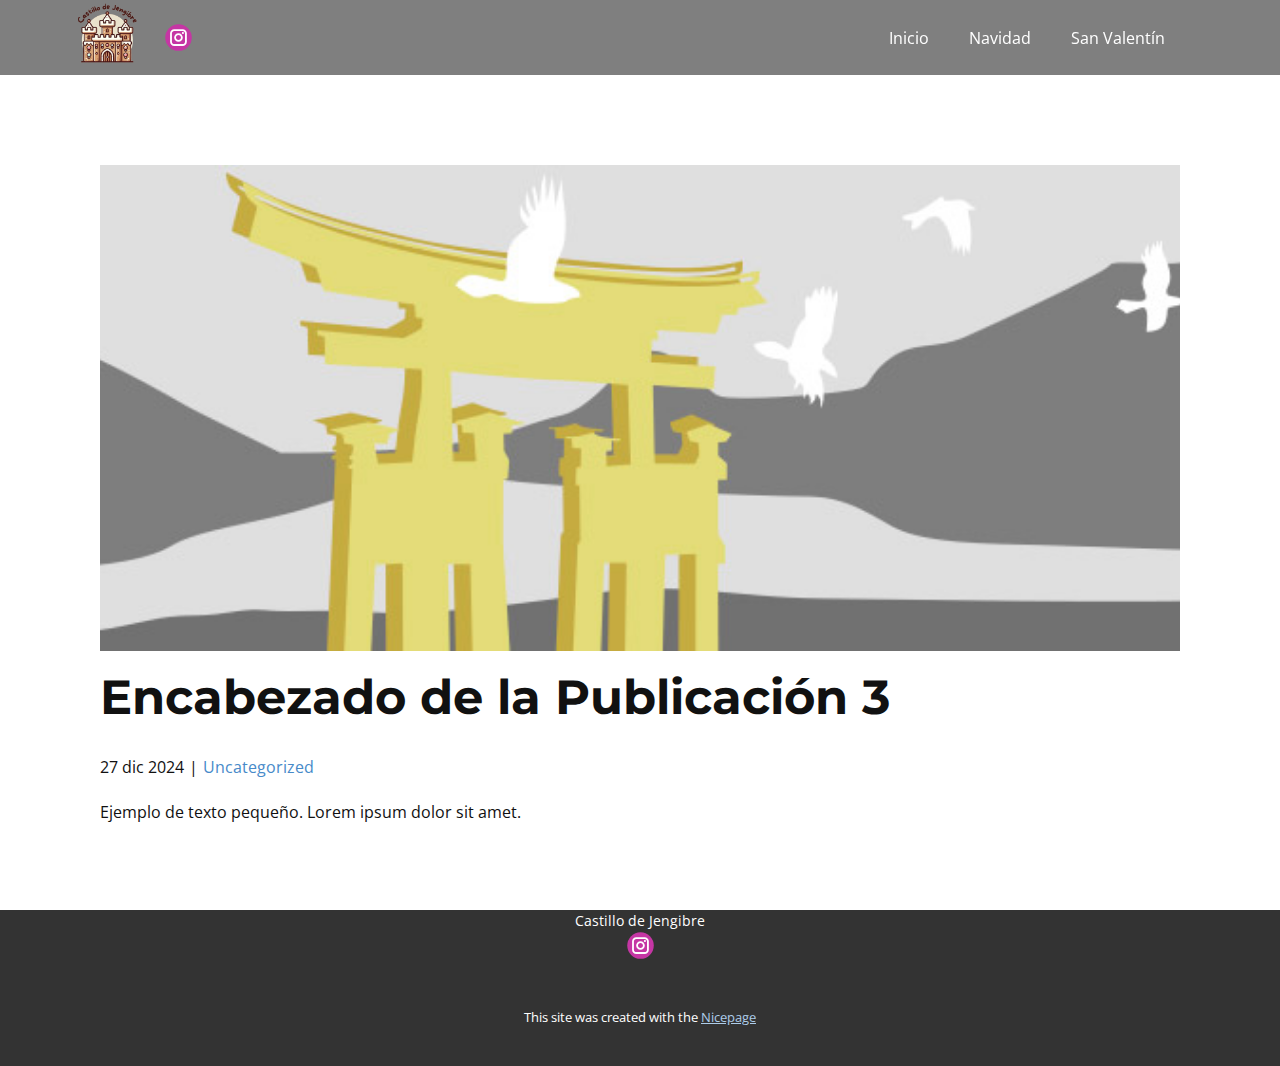
<file: blog/enviar-2.html>
<!DOCTYPE html>
<html style="font-size: 16px;" lang="es"><head>
    <meta name="viewport" content="width=device-width, initial-scale=1.0">
    <meta charset="utf-8">
    <meta name="keywords" content="">
    <meta name="description" content="">
    <title>Encabezado de la Publicación 3</title>
    <link rel="stylesheet" href="../nicepage.css" media="screen">
<link rel="stylesheet" href="../Post-Template.css" media="screen">
    <script class="u-script" type="text/javascript" src="../jquery.js" defer=""></script>
    <script class="u-script" type="text/javascript" src="../nicepage.js" defer=""></script>
    <meta name="generator" content="Nicepage 7.3.1, nicepage.com">
    
    
    
    <link id="u-theme-google-font" rel="stylesheet" href="https://fonts.googleapis.com/css?family=Roboto:100,100i,300,300i,400,400i,500,500i,700,700i,900,900i|Open+Sans:300,300i,400,400i,500,500i,600,600i,700,700i,800,800i">
    <link id="u-page-google-font" rel="stylesheet" href="https://fonts.googleapis.com/css?family=Montserrat:100,100i,200,200i,300,300i,400,400i,500,500i,600,600i,700,700i,800,800i,900,900i">
    <script type="application/ld+json">{
		"@context": "http://schema.org",
		"@type": "Organization",
		"name": "CdJ1",
		"sameAs": [
				"https://www.instagram.com/castillo_de_jengibre",
				"https://www.instagram.com/castillo_de_jengibre"
		]
}</script>
    <meta name="theme-color" content="#478ac9">
  <meta data-intl-tel-input-cdn-path="intlTelInput/"></head>
  <body data-path-to-root="./" data-include-products="false" class="u-body u-xl-mode" data-lang="es"><header class="u-clearfix u-header u-shading u-sticky u-sticky-3ac6 u-header" id="sec-d616" data-animation-name="" data-animation-duration="0" data-animation-delay="0" data-animation-direction=""><div class="u-clearfix u-sheet u-sheet-1">
        <div class="u-social-icons u-spacing-10 u-social-icons-1">
          <a class="u-social-url" title="instagram" target="_blank" href="https://www.instagram.com/castillo_de_jengibre">
            <span class="u-icon u-social-icon u-social-instagram u-icon-1"><svg class="u-svg-link" preserveAspectRatio="xMidYMin slice" viewBox="0 0 112 112" style=""><use xlink:href="#svg-ca2b"></use></svg><svg class="u-svg-content" viewBox="0 0 112 112" x="0" y="0" id="svg-ca2b"><circle fill="currentColor" cx="56.1" cy="56.1" r="55"></circle><path fill="#FFFFFF" d="M55.9,38.2c-9.9,0-17.9,8-17.9,17.9C38,66,46,74,55.9,74c9.9,0,17.9-8,17.9-17.9C73.8,46.2,65.8,38.2,55.9,38.2
      z M55.9,66.4c-5.7,0-10.3-4.6-10.3-10.3c-0.1-5.7,4.6-10.3,10.3-10.3c5.7,0,10.3,4.6,10.3,10.3C66.2,61.8,61.6,66.4,55.9,66.4z"></path><path fill="#FFFFFF" d="M74.3,33.5c-2.3,0-4.2,1.9-4.2,4.2s1.9,4.2,4.2,4.2s4.2-1.9,4.2-4.2S76.6,33.5,74.3,33.5z"></path><path fill="#FFFFFF" d="M73.1,21.3H38.6c-9.7,0-17.5,7.9-17.5,17.5v34.5c0,9.7,7.9,17.6,17.5,17.6h34.5c9.7,0,17.5-7.9,17.5-17.5V38.8
      C90.6,29.1,82.7,21.3,73.1,21.3z M83,73.3c0,5.5-4.5,9.9-9.9,9.9H38.6c-5.5,0-9.9-4.5-9.9-9.9V38.8c0-5.5,4.5-9.9,9.9-9.9h34.5
      c5.5,0,9.9,4.5,9.9,9.9V73.3z"></path></svg></span>
          </a>
        </div>
        <nav class="u-menu u-menu-one-level u-offcanvas u-menu-1">
          <div class="menu-collapse">
            <a class="u-button-style u-hamburger-link u-nav-link" aria-label="Open menu" aria-controls="a4f7" href="#">
              <svg class="u-svg-link" viewBox="0 0 24 24"><use xlink:href="#svg-de7d"></use></svg>
              <svg class="u-svg-content" version="1.1" id="svg-de7d" viewBox="0 0 16 16" x="0px" y="0px" xmlns:xlink="http://www.w3.org/1999/xlink" xmlns="http://www.w3.org/2000/svg"><g><rect y="1" width="16" height="2"></rect><rect y="7" width="16" height="2"></rect><rect y="13" width="16" height="2"></rect>
</g></svg>
            </a>
          </div>
          <div class="u-custom-menu u-nav-container">
            <ul class="u-nav u-unstyled"><li class="u-nav-item"><a class="u-button-style u-nav-link" href="../">Inicio</a>
</li><li class="u-nav-item"><a class="u-button-style u-nav-link" href="../Navidad.html">Navidad</a>
</li><li class="u-nav-item"><a class="u-button-style u-nav-link" href="../San-Valentín.html">San Valentín</a>
</li></ul>
          </div>
          <div id="a4f7" role="region" aria-label="Menu panel" class="u-custom-menu u-nav-container-collapse">
            <div class="u-black u-container-style u-inner-container-layout u-opacity u-opacity-95 u-sidenav">
              <div class="u-inner-container-layout u-sidenav-overflow">
                <div class="u-menu-close" aria-label="Close menu"></div>
                <ul class="u-align-center u-nav u-popupmenu-items u-unstyled u-nav-2"><li class="u-nav-item"><a class="u-button-style u-nav-link" href="../">Inicio</a>
</li><li class="u-nav-item"><a class="u-button-style u-nav-link" href="../Navidad.html">Navidad</a>
</li><li class="u-nav-item"><a class="u-button-style u-nav-link" href="../San-Valentín.html">San Valentín</a>
</li></ul>
              </div>
            </div>
            <div class="u-black u-menu-overlay u-opacity u-opacity-70"></div>
          </div>
        </nav>
        <img class="infinite u-image u-image-contain u-image-default u-preserve-proportions u-image-1" src="../images/Logo1.png" alt="" data-image-width="500" data-image-height="500" data-animation-name="swing" data-animation-duration="2000" data-animation-delay="5000" data-animation-direction="">
      </div></header>
    <section class="u-align-center u-clearfix u-section-1" id="block-2">
      <div class="u-clearfix u-sheet u-valign-middle-md u-valign-middle-sm u-valign-middle-xs u-sheet-1"><!--post_details--><!--post_details_options_json--><!--{"source":""}--><!--/post_details_options_json--><!--blog_post-->
        <div class="u-container-style u-expanded-width u-post-details u-post-details-1">
          <div class="u-container-layout u-valign-middle u-container-layout-1"><!--blog_post_image-->
            <img alt="" class="u-blog-control u-expanded-width u-image u-image-default u-image-1" src="../images/8ad73f3c.jpeg"><!--/blog_post_image--><!--blog_post_header-->
            <h2 class="u-blog-control u-text u-text-1">Encabezado de la Publicación 3</h2><!--/blog_post_header--><!--blog_post_metadata-->
            <div class="u-blog-control u-metadata u-metadata-1"><!--blog_post_metadata_date-->
              <span class="u-meta-date u-meta-icon">27 dic 2024</span><!--/blog_post_metadata_date--><!--blog_post_metadata_category-->
              <span class="u-meta-category u-meta-icon"><a href="../blog/blog.html#/blog-1///">Uncategorized</a></span><!--/blog_post_metadata_category--><!--blog_post_metadata_comments-->
              <!--/blog_post_metadata_comments-->
            </div><!--/blog_post_metadata--><!--blog_post_content-->
            <div class="u-align-justify u-blog-control u-post-content u-text u-text-2 fr-view">
  <p>Ejemplo de texto pequeño. Lorem ipsum dolor sit amet.</p>
  </div><!--/blog_post_content-->
          </div>
        </div><!--/blog_post--><!--/post_details-->
      </div>
    </section>
    
    
    
    <footer class="u-align-center u-clearfix u-container-align-center u-footer u-grey-80 u-footer" id="sec-046c"><div class="u-clearfix u-sheet u-sheet-1">
        <p class="u-align-center u-small-text u-text u-text-variant u-text-1">Castillo de Jengibre</p>
        <div class="u-social-icons u-spacing-10 u-social-icons-1">
          <a class="u-social-url" title="instagram" target="_blank" href="https://www.instagram.com/castillo_de_jengibre">
            <span class="u-icon u-social-icon u-social-instagram u-icon-1"><svg class="u-svg-link" preserveAspectRatio="xMidYMin slice" viewBox="0 0 112 112" style=""><use xlink:href="#svg-bc5a"></use></svg><svg class="u-svg-content" viewBox="0 0 112 112" x="0" y="0" id="svg-bc5a"><circle fill="currentColor" cx="56.1" cy="56.1" r="55"></circle><path fill="#FFFFFF" d="M55.9,38.2c-9.9,0-17.9,8-17.9,17.9C38,66,46,74,55.9,74c9.9,0,17.9-8,17.9-17.9C73.8,46.2,65.8,38.2,55.9,38.2
      z M55.9,66.4c-5.7,0-10.3-4.6-10.3-10.3c-0.1-5.7,4.6-10.3,10.3-10.3c5.7,0,10.3,4.6,10.3,10.3C66.2,61.8,61.6,66.4,55.9,66.4z"></path><path fill="#FFFFFF" d="M74.3,33.5c-2.3,0-4.2,1.9-4.2,4.2s1.9,4.2,4.2,4.2s4.2-1.9,4.2-4.2S76.6,33.5,74.3,33.5z"></path><path fill="#FFFFFF" d="M73.1,21.3H38.6c-9.7,0-17.5,7.9-17.5,17.5v34.5c0,9.7,7.9,17.6,17.5,17.6h34.5c9.7,0,17.5-7.9,17.5-17.5V38.8
      C90.6,29.1,82.7,21.3,73.1,21.3z M83,73.3c0,5.5-4.5,9.9-9.9,9.9H38.6c-5.5,0-9.9-4.5-9.9-9.9V38.8c0-5.5,4.5-9.9,9.9-9.9h34.5
      c5.5,0,9.9,4.5,9.9,9.9V73.3z"></path></svg></span>
          </a>
        </div>
      </div></footer>
    <section class="u-backlink u-clearfix u-grey-80">
      <p class="u-text">
        <span>This site was created with the </span>
        <a class="u-link" href="https://nicepage.com/" target="_blank" rel="nofollow">
          <span>Nicepage</span>
        </a>
      </p>
    </section>
  
</body></html>
</file>
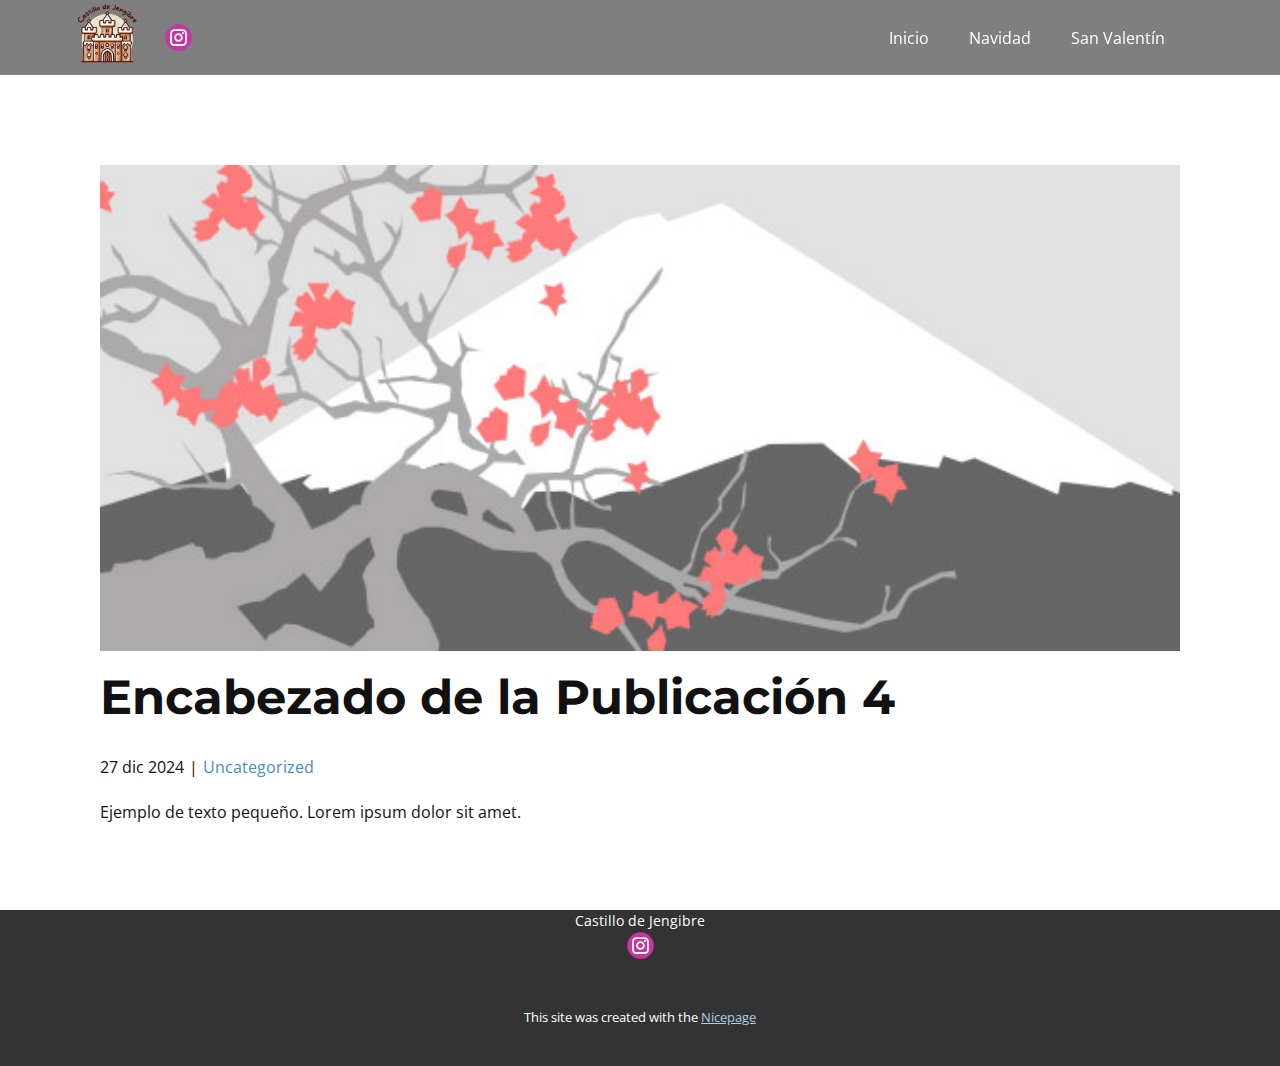
<file: blog/enviar-3.html>
<!DOCTYPE html>
<html style="font-size: 16px;" lang="es"><head>
    <meta name="viewport" content="width=device-width, initial-scale=1.0">
    <meta charset="utf-8">
    <meta name="keywords" content="">
    <meta name="description" content="">
    <title>Encabezado de la Publicación 4</title>
    <link rel="stylesheet" href="../nicepage.css" media="screen">
<link rel="stylesheet" href="../Post-Template.css" media="screen">
    <script class="u-script" type="text/javascript" src="../jquery.js" defer=""></script>
    <script class="u-script" type="text/javascript" src="../nicepage.js" defer=""></script>
    <meta name="generator" content="Nicepage 7.3.1, nicepage.com">
    
    
    
    <link id="u-theme-google-font" rel="stylesheet" href="https://fonts.googleapis.com/css?family=Roboto:100,100i,300,300i,400,400i,500,500i,700,700i,900,900i|Open+Sans:300,300i,400,400i,500,500i,600,600i,700,700i,800,800i">
    <link id="u-page-google-font" rel="stylesheet" href="https://fonts.googleapis.com/css?family=Montserrat:100,100i,200,200i,300,300i,400,400i,500,500i,600,600i,700,700i,800,800i,900,900i">
    <script type="application/ld+json">{
		"@context": "http://schema.org",
		"@type": "Organization",
		"name": "CdJ1",
		"sameAs": [
				"https://www.instagram.com/castillo_de_jengibre",
				"https://www.instagram.com/castillo_de_jengibre"
		]
}</script>
    <meta name="theme-color" content="#478ac9">
  <meta data-intl-tel-input-cdn-path="intlTelInput/"></head>
  <body data-path-to-root="./" data-include-products="false" class="u-body u-xl-mode" data-lang="es"><header class="u-clearfix u-header u-shading u-sticky u-sticky-3ac6 u-header" id="sec-d616" data-animation-name="" data-animation-duration="0" data-animation-delay="0" data-animation-direction=""><div class="u-clearfix u-sheet u-sheet-1">
        <div class="u-social-icons u-spacing-10 u-social-icons-1">
          <a class="u-social-url" title="instagram" target="_blank" href="https://www.instagram.com/castillo_de_jengibre">
            <span class="u-icon u-social-icon u-social-instagram u-icon-1"><svg class="u-svg-link" preserveAspectRatio="xMidYMin slice" viewBox="0 0 112 112" style=""><use xlink:href="#svg-ca2b"></use></svg><svg class="u-svg-content" viewBox="0 0 112 112" x="0" y="0" id="svg-ca2b"><circle fill="currentColor" cx="56.1" cy="56.1" r="55"></circle><path fill="#FFFFFF" d="M55.9,38.2c-9.9,0-17.9,8-17.9,17.9C38,66,46,74,55.9,74c9.9,0,17.9-8,17.9-17.9C73.8,46.2,65.8,38.2,55.9,38.2
      z M55.9,66.4c-5.7,0-10.3-4.6-10.3-10.3c-0.1-5.7,4.6-10.3,10.3-10.3c5.7,0,10.3,4.6,10.3,10.3C66.2,61.8,61.6,66.4,55.9,66.4z"></path><path fill="#FFFFFF" d="M74.3,33.5c-2.3,0-4.2,1.9-4.2,4.2s1.9,4.2,4.2,4.2s4.2-1.9,4.2-4.2S76.6,33.5,74.3,33.5z"></path><path fill="#FFFFFF" d="M73.1,21.3H38.6c-9.7,0-17.5,7.9-17.5,17.5v34.5c0,9.7,7.9,17.6,17.5,17.6h34.5c9.7,0,17.5-7.9,17.5-17.5V38.8
      C90.6,29.1,82.7,21.3,73.1,21.3z M83,73.3c0,5.5-4.5,9.9-9.9,9.9H38.6c-5.5,0-9.9-4.5-9.9-9.9V38.8c0-5.5,4.5-9.9,9.9-9.9h34.5
      c5.5,0,9.9,4.5,9.9,9.9V73.3z"></path></svg></span>
          </a>
        </div>
        <nav class="u-menu u-menu-one-level u-offcanvas u-menu-1">
          <div class="menu-collapse">
            <a class="u-button-style u-hamburger-link u-nav-link" aria-label="Open menu" aria-controls="a4f7" href="#">
              <svg class="u-svg-link" viewBox="0 0 24 24"><use xlink:href="#svg-de7d"></use></svg>
              <svg class="u-svg-content" version="1.1" id="svg-de7d" viewBox="0 0 16 16" x="0px" y="0px" xmlns:xlink="http://www.w3.org/1999/xlink" xmlns="http://www.w3.org/2000/svg"><g><rect y="1" width="16" height="2"></rect><rect y="7" width="16" height="2"></rect><rect y="13" width="16" height="2"></rect>
</g></svg>
            </a>
          </div>
          <div class="u-custom-menu u-nav-container">
            <ul class="u-nav u-unstyled"><li class="u-nav-item"><a class="u-button-style u-nav-link" href="../">Inicio</a>
</li><li class="u-nav-item"><a class="u-button-style u-nav-link" href="../Navidad.html">Navidad</a>
</li><li class="u-nav-item"><a class="u-button-style u-nav-link" href="../San-Valentín.html">San Valentín</a>
</li></ul>
          </div>
          <div id="a4f7" role="region" aria-label="Menu panel" class="u-custom-menu u-nav-container-collapse">
            <div class="u-black u-container-style u-inner-container-layout u-opacity u-opacity-95 u-sidenav">
              <div class="u-inner-container-layout u-sidenav-overflow">
                <div class="u-menu-close" aria-label="Close menu"></div>
                <ul class="u-align-center u-nav u-popupmenu-items u-unstyled u-nav-2"><li class="u-nav-item"><a class="u-button-style u-nav-link" href="../">Inicio</a>
</li><li class="u-nav-item"><a class="u-button-style u-nav-link" href="../Navidad.html">Navidad</a>
</li><li class="u-nav-item"><a class="u-button-style u-nav-link" href="../San-Valentín.html">San Valentín</a>
</li></ul>
              </div>
            </div>
            <div class="u-black u-menu-overlay u-opacity u-opacity-70"></div>
          </div>
        </nav>
        <img class="infinite u-image u-image-contain u-image-default u-preserve-proportions u-image-1" src="../images/Logo1.png" alt="" data-image-width="500" data-image-height="500" data-animation-name="swing" data-animation-duration="2000" data-animation-delay="5000" data-animation-direction="">
      </div></header>
    <section class="u-align-center u-clearfix u-section-1" id="block-2">
      <div class="u-clearfix u-sheet u-valign-middle-md u-valign-middle-sm u-valign-middle-xs u-sheet-1"><!--post_details--><!--post_details_options_json--><!--{"source":""}--><!--/post_details_options_json--><!--blog_post-->
        <div class="u-container-style u-expanded-width u-post-details u-post-details-1">
          <div class="u-container-layout u-valign-middle u-container-layout-1"><!--blog_post_image-->
            <img alt="" class="u-blog-control u-expanded-width u-image u-image-default u-image-1" src="../images/0fd3416c.jpeg"><!--/blog_post_image--><!--blog_post_header-->
            <h2 class="u-blog-control u-text u-text-1">Encabezado de la Publicación 4</h2><!--/blog_post_header--><!--blog_post_metadata-->
            <div class="u-blog-control u-metadata u-metadata-1"><!--blog_post_metadata_date-->
              <span class="u-meta-date u-meta-icon">27 dic 2024</span><!--/blog_post_metadata_date--><!--blog_post_metadata_category-->
              <span class="u-meta-category u-meta-icon"><a href="../blog/blog.html#/blog-1///">Uncategorized</a></span><!--/blog_post_metadata_category--><!--blog_post_metadata_comments-->
              <!--/blog_post_metadata_comments-->
            </div><!--/blog_post_metadata--><!--blog_post_content-->
            <div class="u-align-justify u-blog-control u-post-content u-text u-text-2 fr-view">
  <p>Ejemplo de texto pequeño. Lorem ipsum dolor sit amet.</p>
  </div><!--/blog_post_content-->
          </div>
        </div><!--/blog_post--><!--/post_details-->
      </div>
    </section>
    
    
    
    <footer class="u-align-center u-clearfix u-container-align-center u-footer u-grey-80 u-footer" id="sec-046c"><div class="u-clearfix u-sheet u-sheet-1">
        <p class="u-align-center u-small-text u-text u-text-variant u-text-1">Castillo de Jengibre</p>
        <div class="u-social-icons u-spacing-10 u-social-icons-1">
          <a class="u-social-url" title="instagram" target="_blank" href="https://www.instagram.com/castillo_de_jengibre">
            <span class="u-icon u-social-icon u-social-instagram u-icon-1"><svg class="u-svg-link" preserveAspectRatio="xMidYMin slice" viewBox="0 0 112 112" style=""><use xlink:href="#svg-bc5a"></use></svg><svg class="u-svg-content" viewBox="0 0 112 112" x="0" y="0" id="svg-bc5a"><circle fill="currentColor" cx="56.1" cy="56.1" r="55"></circle><path fill="#FFFFFF" d="M55.9,38.2c-9.9,0-17.9,8-17.9,17.9C38,66,46,74,55.9,74c9.9,0,17.9-8,17.9-17.9C73.8,46.2,65.8,38.2,55.9,38.2
      z M55.9,66.4c-5.7,0-10.3-4.6-10.3-10.3c-0.1-5.7,4.6-10.3,10.3-10.3c5.7,0,10.3,4.6,10.3,10.3C66.2,61.8,61.6,66.4,55.9,66.4z"></path><path fill="#FFFFFF" d="M74.3,33.5c-2.3,0-4.2,1.9-4.2,4.2s1.9,4.2,4.2,4.2s4.2-1.9,4.2-4.2S76.6,33.5,74.3,33.5z"></path><path fill="#FFFFFF" d="M73.1,21.3H38.6c-9.7,0-17.5,7.9-17.5,17.5v34.5c0,9.7,7.9,17.6,17.5,17.6h34.5c9.7,0,17.5-7.9,17.5-17.5V38.8
      C90.6,29.1,82.7,21.3,73.1,21.3z M83,73.3c0,5.5-4.5,9.9-9.9,9.9H38.6c-5.5,0-9.9-4.5-9.9-9.9V38.8c0-5.5,4.5-9.9,9.9-9.9h34.5
      c5.5,0,9.9,4.5,9.9,9.9V73.3z"></path></svg></span>
          </a>
        </div>
      </div></footer>
    <section class="u-backlink u-clearfix u-grey-80">
      <p class="u-text">
        <span>This site was created with the </span>
        <a class="u-link" href="https://nicepage.com/" target="_blank" rel="nofollow">
          <span>Nicepage</span>
        </a>
      </p>
    </section>
  
</body></html>
</file>
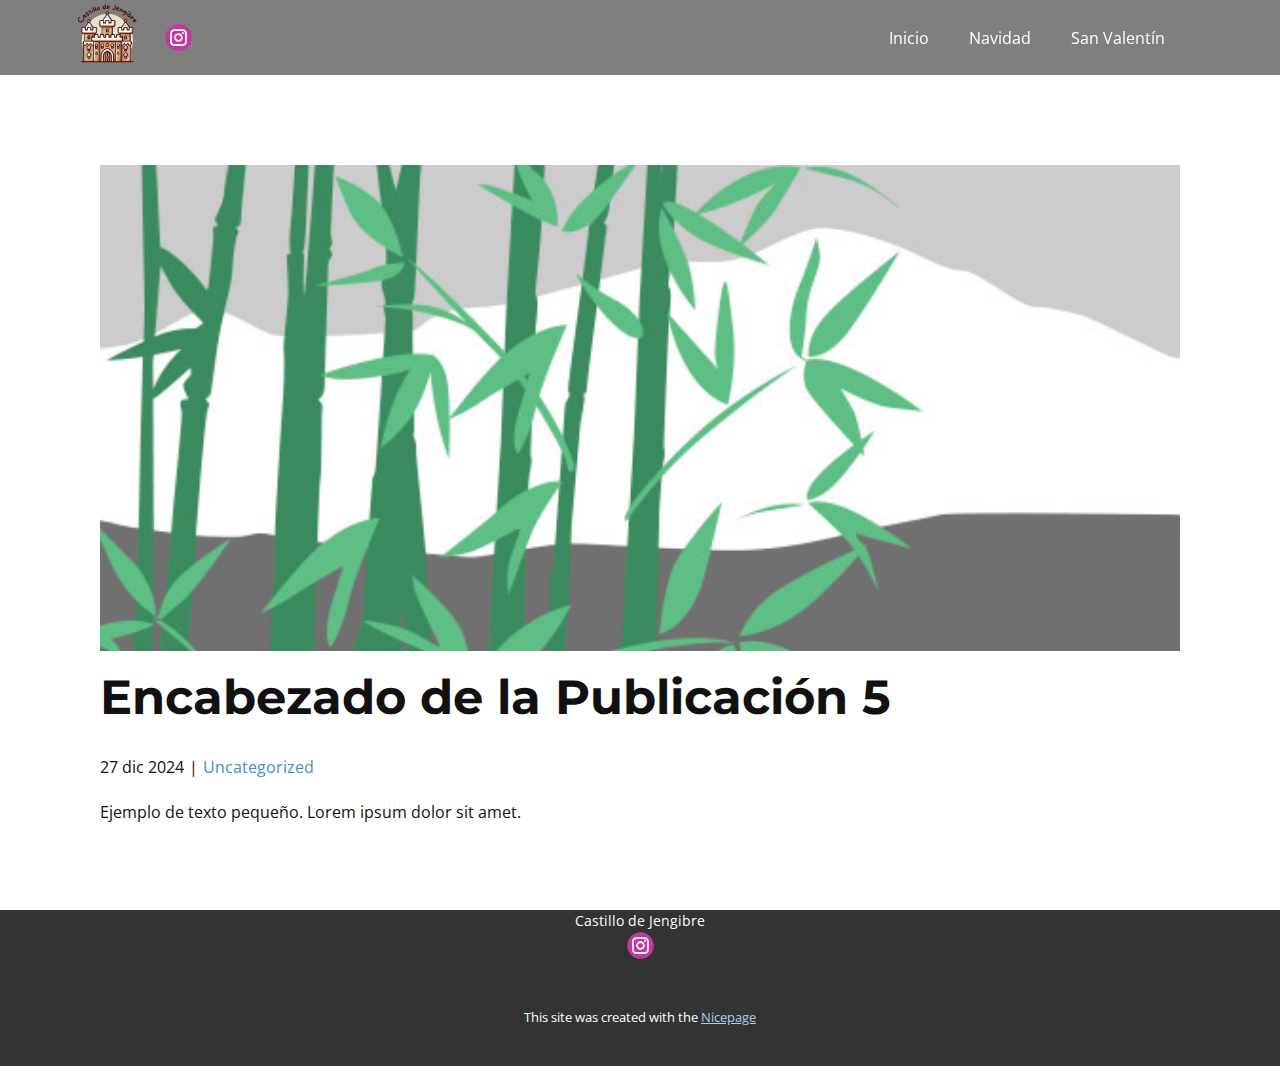
<file: blog/enviar-4.html>
<!DOCTYPE html>
<html style="font-size: 16px;" lang="es"><head>
    <meta name="viewport" content="width=device-width, initial-scale=1.0">
    <meta charset="utf-8">
    <meta name="keywords" content="">
    <meta name="description" content="">
    <title>Encabezado de la Publicación 5</title>
    <link rel="stylesheet" href="../nicepage.css" media="screen">
<link rel="stylesheet" href="../Post-Template.css" media="screen">
    <script class="u-script" type="text/javascript" src="../jquery.js" defer=""></script>
    <script class="u-script" type="text/javascript" src="../nicepage.js" defer=""></script>
    <meta name="generator" content="Nicepage 7.3.1, nicepage.com">
    
    
    
    <link id="u-theme-google-font" rel="stylesheet" href="https://fonts.googleapis.com/css?family=Roboto:100,100i,300,300i,400,400i,500,500i,700,700i,900,900i|Open+Sans:300,300i,400,400i,500,500i,600,600i,700,700i,800,800i">
    <link id="u-page-google-font" rel="stylesheet" href="https://fonts.googleapis.com/css?family=Montserrat:100,100i,200,200i,300,300i,400,400i,500,500i,600,600i,700,700i,800,800i,900,900i">
    <script type="application/ld+json">{
		"@context": "http://schema.org",
		"@type": "Organization",
		"name": "CdJ1",
		"sameAs": [
				"https://www.instagram.com/castillo_de_jengibre",
				"https://www.instagram.com/castillo_de_jengibre"
		]
}</script>
    <meta name="theme-color" content="#478ac9">
  <meta data-intl-tel-input-cdn-path="intlTelInput/"></head>
  <body data-path-to-root="./" data-include-products="false" class="u-body u-xl-mode" data-lang="es"><header class="u-clearfix u-header u-shading u-sticky u-sticky-3ac6 u-header" id="sec-d616" data-animation-name="" data-animation-duration="0" data-animation-delay="0" data-animation-direction=""><div class="u-clearfix u-sheet u-sheet-1">
        <div class="u-social-icons u-spacing-10 u-social-icons-1">
          <a class="u-social-url" title="instagram" target="_blank" href="https://www.instagram.com/castillo_de_jengibre">
            <span class="u-icon u-social-icon u-social-instagram u-icon-1"><svg class="u-svg-link" preserveAspectRatio="xMidYMin slice" viewBox="0 0 112 112" style=""><use xlink:href="#svg-ca2b"></use></svg><svg class="u-svg-content" viewBox="0 0 112 112" x="0" y="0" id="svg-ca2b"><circle fill="currentColor" cx="56.1" cy="56.1" r="55"></circle><path fill="#FFFFFF" d="M55.9,38.2c-9.9,0-17.9,8-17.9,17.9C38,66,46,74,55.9,74c9.9,0,17.9-8,17.9-17.9C73.8,46.2,65.8,38.2,55.9,38.2
      z M55.9,66.4c-5.7,0-10.3-4.6-10.3-10.3c-0.1-5.7,4.6-10.3,10.3-10.3c5.7,0,10.3,4.6,10.3,10.3C66.2,61.8,61.6,66.4,55.9,66.4z"></path><path fill="#FFFFFF" d="M74.3,33.5c-2.3,0-4.2,1.9-4.2,4.2s1.9,4.2,4.2,4.2s4.2-1.9,4.2-4.2S76.6,33.5,74.3,33.5z"></path><path fill="#FFFFFF" d="M73.1,21.3H38.6c-9.7,0-17.5,7.9-17.5,17.5v34.5c0,9.7,7.9,17.6,17.5,17.6h34.5c9.7,0,17.5-7.9,17.5-17.5V38.8
      C90.6,29.1,82.7,21.3,73.1,21.3z M83,73.3c0,5.5-4.5,9.9-9.9,9.9H38.6c-5.5,0-9.9-4.5-9.9-9.9V38.8c0-5.5,4.5-9.9,9.9-9.9h34.5
      c5.5,0,9.9,4.5,9.9,9.9V73.3z"></path></svg></span>
          </a>
        </div>
        <nav class="u-menu u-menu-one-level u-offcanvas u-menu-1">
          <div class="menu-collapse">
            <a class="u-button-style u-hamburger-link u-nav-link" aria-label="Open menu" aria-controls="a4f7" href="#">
              <svg class="u-svg-link" viewBox="0 0 24 24"><use xlink:href="#svg-de7d"></use></svg>
              <svg class="u-svg-content" version="1.1" id="svg-de7d" viewBox="0 0 16 16" x="0px" y="0px" xmlns:xlink="http://www.w3.org/1999/xlink" xmlns="http://www.w3.org/2000/svg"><g><rect y="1" width="16" height="2"></rect><rect y="7" width="16" height="2"></rect><rect y="13" width="16" height="2"></rect>
</g></svg>
            </a>
          </div>
          <div class="u-custom-menu u-nav-container">
            <ul class="u-nav u-unstyled"><li class="u-nav-item"><a class="u-button-style u-nav-link" href="../">Inicio</a>
</li><li class="u-nav-item"><a class="u-button-style u-nav-link" href="../Navidad.html">Navidad</a>
</li><li class="u-nav-item"><a class="u-button-style u-nav-link" href="../San-Valentín.html">San Valentín</a>
</li></ul>
          </div>
          <div id="a4f7" role="region" aria-label="Menu panel" class="u-custom-menu u-nav-container-collapse">
            <div class="u-black u-container-style u-inner-container-layout u-opacity u-opacity-95 u-sidenav">
              <div class="u-inner-container-layout u-sidenav-overflow">
                <div class="u-menu-close" aria-label="Close menu"></div>
                <ul class="u-align-center u-nav u-popupmenu-items u-unstyled u-nav-2"><li class="u-nav-item"><a class="u-button-style u-nav-link" href="../">Inicio</a>
</li><li class="u-nav-item"><a class="u-button-style u-nav-link" href="../Navidad.html">Navidad</a>
</li><li class="u-nav-item"><a class="u-button-style u-nav-link" href="../San-Valentín.html">San Valentín</a>
</li></ul>
              </div>
            </div>
            <div class="u-black u-menu-overlay u-opacity u-opacity-70"></div>
          </div>
        </nav>
        <img class="infinite u-image u-image-contain u-image-default u-preserve-proportions u-image-1" src="../images/Logo1.png" alt="" data-image-width="500" data-image-height="500" data-animation-name="swing" data-animation-duration="2000" data-animation-delay="5000" data-animation-direction="">
      </div></header>
    <section class="u-align-center u-clearfix u-section-1" id="block-2">
      <div class="u-clearfix u-sheet u-valign-middle-md u-valign-middle-sm u-valign-middle-xs u-sheet-1"><!--post_details--><!--post_details_options_json--><!--{"source":""}--><!--/post_details_options_json--><!--blog_post-->
        <div class="u-container-style u-expanded-width u-post-details u-post-details-1">
          <div class="u-container-layout u-valign-middle u-container-layout-1"><!--blog_post_image-->
            <img alt="" class="u-blog-control u-expanded-width u-image u-image-default u-image-1" src="../images/68f64b9d.jpeg"><!--/blog_post_image--><!--blog_post_header-->
            <h2 class="u-blog-control u-text u-text-1">Encabezado de la Publicación 5</h2><!--/blog_post_header--><!--blog_post_metadata-->
            <div class="u-blog-control u-metadata u-metadata-1"><!--blog_post_metadata_date-->
              <span class="u-meta-date u-meta-icon">27 dic 2024</span><!--/blog_post_metadata_date--><!--blog_post_metadata_category-->
              <span class="u-meta-category u-meta-icon"><a href="../blog/blog.html#/blog-1///">Uncategorized</a></span><!--/blog_post_metadata_category--><!--blog_post_metadata_comments-->
              <!--/blog_post_metadata_comments-->
            </div><!--/blog_post_metadata--><!--blog_post_content-->
            <div class="u-align-justify u-blog-control u-post-content u-text u-text-2 fr-view">
  <p>Ejemplo de texto pequeño. Lorem ipsum dolor sit amet.</p>
  </div><!--/blog_post_content-->
          </div>
        </div><!--/blog_post--><!--/post_details-->
      </div>
    </section>
    
    
    
    <footer class="u-align-center u-clearfix u-container-align-center u-footer u-grey-80 u-footer" id="sec-046c"><div class="u-clearfix u-sheet u-sheet-1">
        <p class="u-align-center u-small-text u-text u-text-variant u-text-1">Castillo de Jengibre</p>
        <div class="u-social-icons u-spacing-10 u-social-icons-1">
          <a class="u-social-url" title="instagram" target="_blank" href="https://www.instagram.com/castillo_de_jengibre">
            <span class="u-icon u-social-icon u-social-instagram u-icon-1"><svg class="u-svg-link" preserveAspectRatio="xMidYMin slice" viewBox="0 0 112 112" style=""><use xlink:href="#svg-bc5a"></use></svg><svg class="u-svg-content" viewBox="0 0 112 112" x="0" y="0" id="svg-bc5a"><circle fill="currentColor" cx="56.1" cy="56.1" r="55"></circle><path fill="#FFFFFF" d="M55.9,38.2c-9.9,0-17.9,8-17.9,17.9C38,66,46,74,55.9,74c9.9,0,17.9-8,17.9-17.9C73.8,46.2,65.8,38.2,55.9,38.2
      z M55.9,66.4c-5.7,0-10.3-4.6-10.3-10.3c-0.1-5.7,4.6-10.3,10.3-10.3c5.7,0,10.3,4.6,10.3,10.3C66.2,61.8,61.6,66.4,55.9,66.4z"></path><path fill="#FFFFFF" d="M74.3,33.5c-2.3,0-4.2,1.9-4.2,4.2s1.9,4.2,4.2,4.2s4.2-1.9,4.2-4.2S76.6,33.5,74.3,33.5z"></path><path fill="#FFFFFF" d="M73.1,21.3H38.6c-9.7,0-17.5,7.9-17.5,17.5v34.5c0,9.7,7.9,17.6,17.5,17.6h34.5c9.7,0,17.5-7.9,17.5-17.5V38.8
      C90.6,29.1,82.7,21.3,73.1,21.3z M83,73.3c0,5.5-4.5,9.9-9.9,9.9H38.6c-5.5,0-9.9-4.5-9.9-9.9V38.8c0-5.5,4.5-9.9,9.9-9.9h34.5
      c5.5,0,9.9,4.5,9.9,9.9V73.3z"></path></svg></span>
          </a>
        </div>
      </div></footer>
    <section class="u-backlink u-clearfix u-grey-80">
      <p class="u-text">
        <span>This site was created with the </span>
        <a class="u-link" href="https://nicepage.com/" target="_blank" rel="nofollow">
          <span>Nicepage</span>
        </a>
      </p>
    </section>
  
</body></html>
</file>
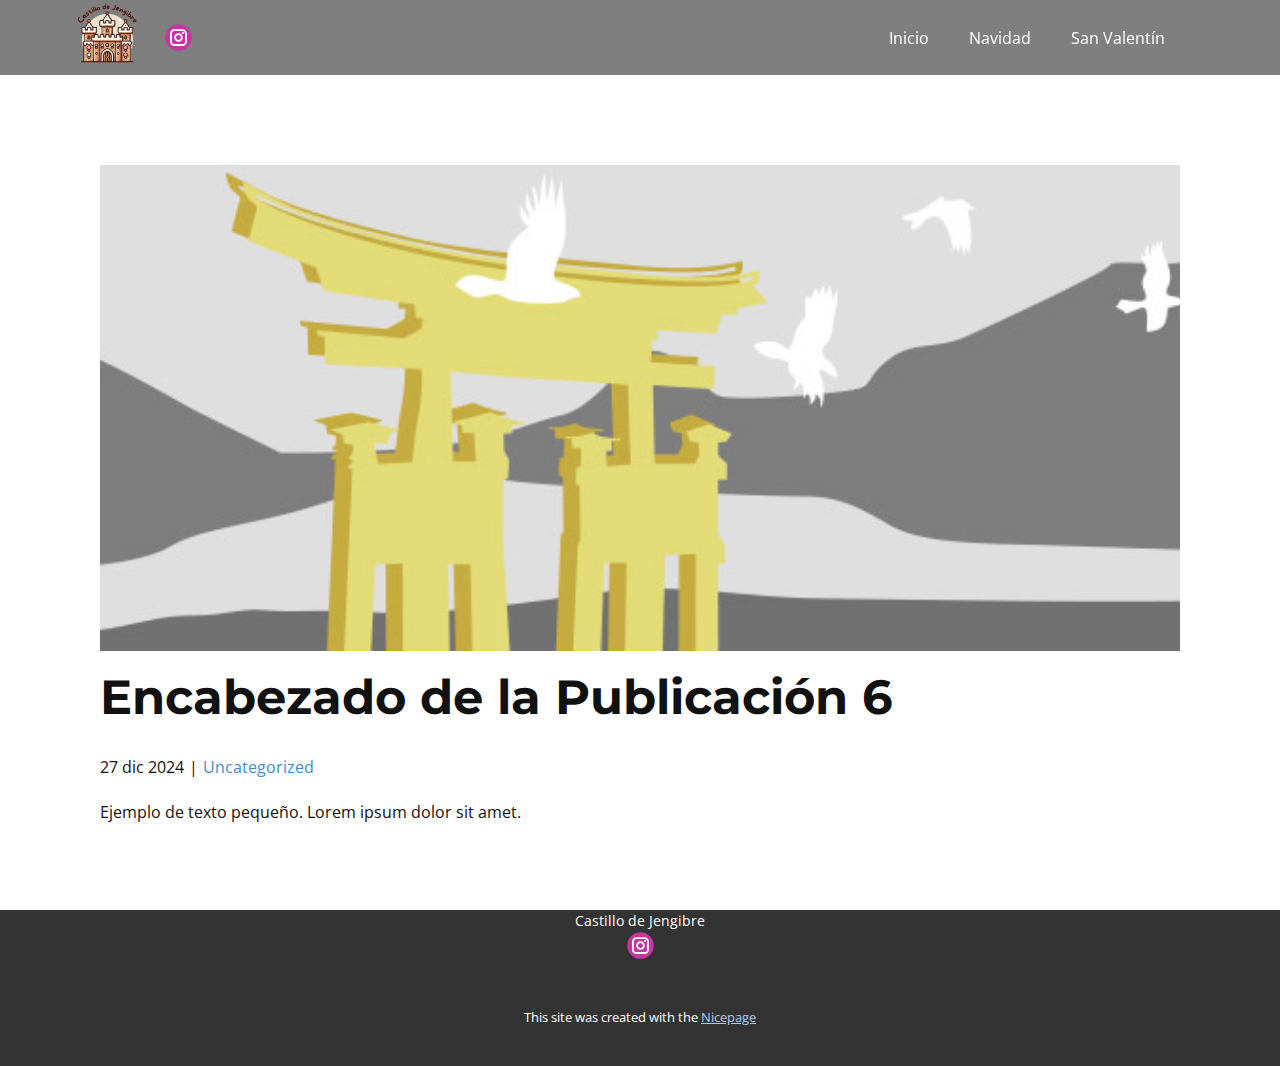
<file: blog/enviar-5.html>
<!DOCTYPE html>
<html style="font-size: 16px;" lang="es"><head>
    <meta name="viewport" content="width=device-width, initial-scale=1.0">
    <meta charset="utf-8">
    <meta name="keywords" content="">
    <meta name="description" content="">
    <title>Encabezado de la Publicación 6</title>
    <link rel="stylesheet" href="../nicepage.css" media="screen">
<link rel="stylesheet" href="../Post-Template.css" media="screen">
    <script class="u-script" type="text/javascript" src="../jquery.js" defer=""></script>
    <script class="u-script" type="text/javascript" src="../nicepage.js" defer=""></script>
    <meta name="generator" content="Nicepage 7.3.1, nicepage.com">
    
    
    
    <link id="u-theme-google-font" rel="stylesheet" href="https://fonts.googleapis.com/css?family=Roboto:100,100i,300,300i,400,400i,500,500i,700,700i,900,900i|Open+Sans:300,300i,400,400i,500,500i,600,600i,700,700i,800,800i">
    <link id="u-page-google-font" rel="stylesheet" href="https://fonts.googleapis.com/css?family=Montserrat:100,100i,200,200i,300,300i,400,400i,500,500i,600,600i,700,700i,800,800i,900,900i">
    <script type="application/ld+json">{
		"@context": "http://schema.org",
		"@type": "Organization",
		"name": "CdJ1",
		"sameAs": [
				"https://www.instagram.com/castillo_de_jengibre",
				"https://www.instagram.com/castillo_de_jengibre"
		]
}</script>
    <meta name="theme-color" content="#478ac9">
  <meta data-intl-tel-input-cdn-path="intlTelInput/"></head>
  <body data-path-to-root="./" data-include-products="false" class="u-body u-xl-mode" data-lang="es"><header class="u-clearfix u-header u-shading u-sticky u-sticky-3ac6 u-header" id="sec-d616" data-animation-name="" data-animation-duration="0" data-animation-delay="0" data-animation-direction=""><div class="u-clearfix u-sheet u-sheet-1">
        <div class="u-social-icons u-spacing-10 u-social-icons-1">
          <a class="u-social-url" title="instagram" target="_blank" href="https://www.instagram.com/castillo_de_jengibre">
            <span class="u-icon u-social-icon u-social-instagram u-icon-1"><svg class="u-svg-link" preserveAspectRatio="xMidYMin slice" viewBox="0 0 112 112" style=""><use xlink:href="#svg-ca2b"></use></svg><svg class="u-svg-content" viewBox="0 0 112 112" x="0" y="0" id="svg-ca2b"><circle fill="currentColor" cx="56.1" cy="56.1" r="55"></circle><path fill="#FFFFFF" d="M55.9,38.2c-9.9,0-17.9,8-17.9,17.9C38,66,46,74,55.9,74c9.9,0,17.9-8,17.9-17.9C73.8,46.2,65.8,38.2,55.9,38.2
      z M55.9,66.4c-5.7,0-10.3-4.6-10.3-10.3c-0.1-5.7,4.6-10.3,10.3-10.3c5.7,0,10.3,4.6,10.3,10.3C66.2,61.8,61.6,66.4,55.9,66.4z"></path><path fill="#FFFFFF" d="M74.3,33.5c-2.3,0-4.2,1.9-4.2,4.2s1.9,4.2,4.2,4.2s4.2-1.9,4.2-4.2S76.6,33.5,74.3,33.5z"></path><path fill="#FFFFFF" d="M73.1,21.3H38.6c-9.7,0-17.5,7.9-17.5,17.5v34.5c0,9.7,7.9,17.6,17.5,17.6h34.5c9.7,0,17.5-7.9,17.5-17.5V38.8
      C90.6,29.1,82.7,21.3,73.1,21.3z M83,73.3c0,5.5-4.5,9.9-9.9,9.9H38.6c-5.5,0-9.9-4.5-9.9-9.9V38.8c0-5.5,4.5-9.9,9.9-9.9h34.5
      c5.5,0,9.9,4.5,9.9,9.9V73.3z"></path></svg></span>
          </a>
        </div>
        <nav class="u-menu u-menu-one-level u-offcanvas u-menu-1">
          <div class="menu-collapse">
            <a class="u-button-style u-hamburger-link u-nav-link" aria-label="Open menu" aria-controls="a4f7" href="#">
              <svg class="u-svg-link" viewBox="0 0 24 24"><use xlink:href="#svg-de7d"></use></svg>
              <svg class="u-svg-content" version="1.1" id="svg-de7d" viewBox="0 0 16 16" x="0px" y="0px" xmlns:xlink="http://www.w3.org/1999/xlink" xmlns="http://www.w3.org/2000/svg"><g><rect y="1" width="16" height="2"></rect><rect y="7" width="16" height="2"></rect><rect y="13" width="16" height="2"></rect>
</g></svg>
            </a>
          </div>
          <div class="u-custom-menu u-nav-container">
            <ul class="u-nav u-unstyled"><li class="u-nav-item"><a class="u-button-style u-nav-link" href="../">Inicio</a>
</li><li class="u-nav-item"><a class="u-button-style u-nav-link" href="../Navidad.html">Navidad</a>
</li><li class="u-nav-item"><a class="u-button-style u-nav-link" href="../San-Valentín.html">San Valentín</a>
</li></ul>
          </div>
          <div id="a4f7" role="region" aria-label="Menu panel" class="u-custom-menu u-nav-container-collapse">
            <div class="u-black u-container-style u-inner-container-layout u-opacity u-opacity-95 u-sidenav">
              <div class="u-inner-container-layout u-sidenav-overflow">
                <div class="u-menu-close" aria-label="Close menu"></div>
                <ul class="u-align-center u-nav u-popupmenu-items u-unstyled u-nav-2"><li class="u-nav-item"><a class="u-button-style u-nav-link" href="../">Inicio</a>
</li><li class="u-nav-item"><a class="u-button-style u-nav-link" href="../Navidad.html">Navidad</a>
</li><li class="u-nav-item"><a class="u-button-style u-nav-link" href="../San-Valentín.html">San Valentín</a>
</li></ul>
              </div>
            </div>
            <div class="u-black u-menu-overlay u-opacity u-opacity-70"></div>
          </div>
        </nav>
        <img class="infinite u-image u-image-contain u-image-default u-preserve-proportions u-image-1" src="../images/Logo1.png" alt="" data-image-width="500" data-image-height="500" data-animation-name="swing" data-animation-duration="2000" data-animation-delay="5000" data-animation-direction="">
      </div></header>
    <section class="u-align-center u-clearfix u-section-1" id="block-2">
      <div class="u-clearfix u-sheet u-valign-middle-md u-valign-middle-sm u-valign-middle-xs u-sheet-1"><!--post_details--><!--post_details_options_json--><!--{"source":""}--><!--/post_details_options_json--><!--blog_post-->
        <div class="u-container-style u-expanded-width u-post-details u-post-details-1">
          <div class="u-container-layout u-valign-middle u-container-layout-1"><!--blog_post_image-->
            <img alt="" class="u-blog-control u-expanded-width u-image u-image-default u-image-1" src="../images/8ad73f3c.jpeg"><!--/blog_post_image--><!--blog_post_header-->
            <h2 class="u-blog-control u-text u-text-1">Encabezado de la Publicación 6</h2><!--/blog_post_header--><!--blog_post_metadata-->
            <div class="u-blog-control u-metadata u-metadata-1"><!--blog_post_metadata_date-->
              <span class="u-meta-date u-meta-icon">27 dic 2024</span><!--/blog_post_metadata_date--><!--blog_post_metadata_category-->
              <span class="u-meta-category u-meta-icon"><a href="../blog/blog.html#/blog-1///">Uncategorized</a></span><!--/blog_post_metadata_category--><!--blog_post_metadata_comments-->
              <!--/blog_post_metadata_comments-->
            </div><!--/blog_post_metadata--><!--blog_post_content-->
            <div class="u-align-justify u-blog-control u-post-content u-text u-text-2 fr-view">
  <p>Ejemplo de texto pequeño. Lorem ipsum dolor sit amet.</p>
  </div><!--/blog_post_content-->
          </div>
        </div><!--/blog_post--><!--/post_details-->
      </div>
    </section>
    
    
    
    <footer class="u-align-center u-clearfix u-container-align-center u-footer u-grey-80 u-footer" id="sec-046c"><div class="u-clearfix u-sheet u-sheet-1">
        <p class="u-align-center u-small-text u-text u-text-variant u-text-1">Castillo de Jengibre</p>
        <div class="u-social-icons u-spacing-10 u-social-icons-1">
          <a class="u-social-url" title="instagram" target="_blank" href="https://www.instagram.com/castillo_de_jengibre">
            <span class="u-icon u-social-icon u-social-instagram u-icon-1"><svg class="u-svg-link" preserveAspectRatio="xMidYMin slice" viewBox="0 0 112 112" style=""><use xlink:href="#svg-bc5a"></use></svg><svg class="u-svg-content" viewBox="0 0 112 112" x="0" y="0" id="svg-bc5a"><circle fill="currentColor" cx="56.1" cy="56.1" r="55"></circle><path fill="#FFFFFF" d="M55.9,38.2c-9.9,0-17.9,8-17.9,17.9C38,66,46,74,55.9,74c9.9,0,17.9-8,17.9-17.9C73.8,46.2,65.8,38.2,55.9,38.2
      z M55.9,66.4c-5.7,0-10.3-4.6-10.3-10.3c-0.1-5.7,4.6-10.3,10.3-10.3c5.7,0,10.3,4.6,10.3,10.3C66.2,61.8,61.6,66.4,55.9,66.4z"></path><path fill="#FFFFFF" d="M74.3,33.5c-2.3,0-4.2,1.9-4.2,4.2s1.9,4.2,4.2,4.2s4.2-1.9,4.2-4.2S76.6,33.5,74.3,33.5z"></path><path fill="#FFFFFF" d="M73.1,21.3H38.6c-9.7,0-17.5,7.9-17.5,17.5v34.5c0,9.7,7.9,17.6,17.5,17.6h34.5c9.7,0,17.5-7.9,17.5-17.5V38.8
      C90.6,29.1,82.7,21.3,73.1,21.3z M83,73.3c0,5.5-4.5,9.9-9.9,9.9H38.6c-5.5,0-9.9-4.5-9.9-9.9V38.8c0-5.5,4.5-9.9,9.9-9.9h34.5
      c5.5,0,9.9,4.5,9.9,9.9V73.3z"></path></svg></span>
          </a>
        </div>
      </div></footer>
    <section class="u-backlink u-clearfix u-grey-80">
      <p class="u-text">
        <span>This site was created with the </span>
        <a class="u-link" href="https://nicepage.com/" target="_blank" rel="nofollow">
          <span>Nicepage</span>
        </a>
      </p>
    </section>
  
</body></html>
</file>
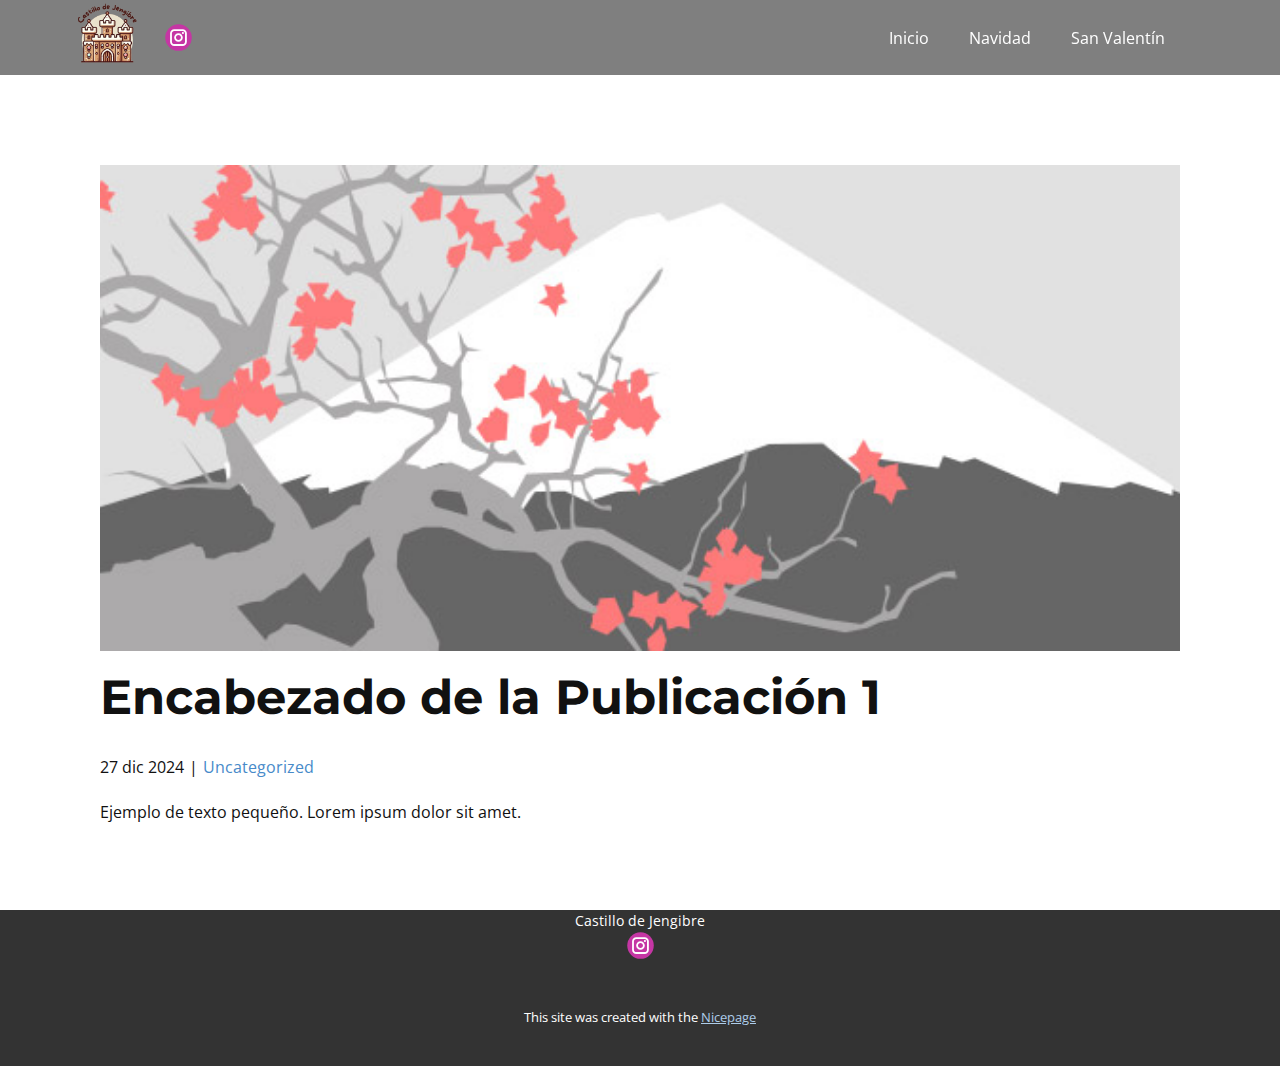
<file: blog/enviar.html>
<!DOCTYPE html>
<html style="font-size: 16px;" lang="es"><head>
    <meta name="viewport" content="width=device-width, initial-scale=1.0">
    <meta charset="utf-8">
    <meta name="keywords" content="">
    <meta name="description" content="">
    <title>Encabezado de la Publicación 1</title>
    <link rel="stylesheet" href="../nicepage.css" media="screen">
<link rel="stylesheet" href="../Post-Template.css" media="screen">
    <script class="u-script" type="text/javascript" src="../jquery.js" defer=""></script>
    <script class="u-script" type="text/javascript" src="../nicepage.js" defer=""></script>
    <meta name="generator" content="Nicepage 7.3.1, nicepage.com">
    
    
    
    <link id="u-theme-google-font" rel="stylesheet" href="https://fonts.googleapis.com/css?family=Roboto:100,100i,300,300i,400,400i,500,500i,700,700i,900,900i|Open+Sans:300,300i,400,400i,500,500i,600,600i,700,700i,800,800i">
    <link id="u-page-google-font" rel="stylesheet" href="https://fonts.googleapis.com/css?family=Montserrat:100,100i,200,200i,300,300i,400,400i,500,500i,600,600i,700,700i,800,800i,900,900i">
    <script type="application/ld+json">{
		"@context": "http://schema.org",
		"@type": "Organization",
		"name": "CdJ1",
		"sameAs": [
				"https://www.instagram.com/castillo_de_jengibre",
				"https://www.instagram.com/castillo_de_jengibre"
		]
}</script>
    <meta name="theme-color" content="#478ac9">
  <meta data-intl-tel-input-cdn-path="intlTelInput/"></head>
  <body data-path-to-root="./" data-include-products="false" class="u-body u-xl-mode" data-lang="es"><header class="u-clearfix u-header u-shading u-sticky u-sticky-3ac6 u-header" id="sec-d616" data-animation-name="" data-animation-duration="0" data-animation-delay="0" data-animation-direction=""><div class="u-clearfix u-sheet u-sheet-1">
        <div class="u-social-icons u-spacing-10 u-social-icons-1">
          <a class="u-social-url" title="instagram" target="_blank" href="https://www.instagram.com/castillo_de_jengibre">
            <span class="u-icon u-social-icon u-social-instagram u-icon-1"><svg class="u-svg-link" preserveAspectRatio="xMidYMin slice" viewBox="0 0 112 112" style=""><use xlink:href="#svg-ca2b"></use></svg><svg class="u-svg-content" viewBox="0 0 112 112" x="0" y="0" id="svg-ca2b"><circle fill="currentColor" cx="56.1" cy="56.1" r="55"></circle><path fill="#FFFFFF" d="M55.9,38.2c-9.9,0-17.9,8-17.9,17.9C38,66,46,74,55.9,74c9.9,0,17.9-8,17.9-17.9C73.8,46.2,65.8,38.2,55.9,38.2
      z M55.9,66.4c-5.7,0-10.3-4.6-10.3-10.3c-0.1-5.7,4.6-10.3,10.3-10.3c5.7,0,10.3,4.6,10.3,10.3C66.2,61.8,61.6,66.4,55.9,66.4z"></path><path fill="#FFFFFF" d="M74.3,33.5c-2.3,0-4.2,1.9-4.2,4.2s1.9,4.2,4.2,4.2s4.2-1.9,4.2-4.2S76.6,33.5,74.3,33.5z"></path><path fill="#FFFFFF" d="M73.1,21.3H38.6c-9.7,0-17.5,7.9-17.5,17.5v34.5c0,9.7,7.9,17.6,17.5,17.6h34.5c9.7,0,17.5-7.9,17.5-17.5V38.8
      C90.6,29.1,82.7,21.3,73.1,21.3z M83,73.3c0,5.5-4.5,9.9-9.9,9.9H38.6c-5.5,0-9.9-4.5-9.9-9.9V38.8c0-5.5,4.5-9.9,9.9-9.9h34.5
      c5.5,0,9.9,4.5,9.9,9.9V73.3z"></path></svg></span>
          </a>
        </div>
        <nav class="u-menu u-menu-one-level u-offcanvas u-menu-1">
          <div class="menu-collapse">
            <a class="u-button-style u-hamburger-link u-nav-link" aria-label="Open menu" aria-controls="a4f7" href="#">
              <svg class="u-svg-link" viewBox="0 0 24 24"><use xlink:href="#svg-de7d"></use></svg>
              <svg class="u-svg-content" version="1.1" id="svg-de7d" viewBox="0 0 16 16" x="0px" y="0px" xmlns:xlink="http://www.w3.org/1999/xlink" xmlns="http://www.w3.org/2000/svg"><g><rect y="1" width="16" height="2"></rect><rect y="7" width="16" height="2"></rect><rect y="13" width="16" height="2"></rect>
</g></svg>
            </a>
          </div>
          <div class="u-custom-menu u-nav-container">
            <ul class="u-nav u-unstyled"><li class="u-nav-item"><a class="u-button-style u-nav-link" href="../">Inicio</a>
</li><li class="u-nav-item"><a class="u-button-style u-nav-link" href="../Navidad.html">Navidad</a>
</li><li class="u-nav-item"><a class="u-button-style u-nav-link" href="../San-Valentín.html">San Valentín</a>
</li></ul>
          </div>
          <div id="a4f7" role="region" aria-label="Menu panel" class="u-custom-menu u-nav-container-collapse">
            <div class="u-black u-container-style u-inner-container-layout u-opacity u-opacity-95 u-sidenav">
              <div class="u-inner-container-layout u-sidenav-overflow">
                <div class="u-menu-close" aria-label="Close menu"></div>
                <ul class="u-align-center u-nav u-popupmenu-items u-unstyled u-nav-2"><li class="u-nav-item"><a class="u-button-style u-nav-link" href="../">Inicio</a>
</li><li class="u-nav-item"><a class="u-button-style u-nav-link" href="../Navidad.html">Navidad</a>
</li><li class="u-nav-item"><a class="u-button-style u-nav-link" href="../San-Valentín.html">San Valentín</a>
</li></ul>
              </div>
            </div>
            <div class="u-black u-menu-overlay u-opacity u-opacity-70"></div>
          </div>
        </nav>
        <img class="infinite u-image u-image-contain u-image-default u-preserve-proportions u-image-1" src="../images/Logo1.png" alt="" data-image-width="500" data-image-height="500" data-animation-name="swing" data-animation-duration="2000" data-animation-delay="5000" data-animation-direction="">
      </div></header>
    <section class="u-align-center u-clearfix u-section-1" id="block-2">
      <div class="u-clearfix u-sheet u-valign-middle-md u-valign-middle-sm u-valign-middle-xs u-sheet-1"><!--post_details--><!--post_details_options_json--><!--{"source":""}--><!--/post_details_options_json--><!--blog_post-->
        <div class="u-container-style u-expanded-width u-post-details u-post-details-1">
          <div class="u-container-layout u-valign-middle u-container-layout-1"><!--blog_post_image-->
            <img alt="" class="u-blog-control u-expanded-width u-image u-image-default u-image-1" src="../images/0fd3416c.jpeg"><!--/blog_post_image--><!--blog_post_header-->
            <h2 class="u-blog-control u-text u-text-1">Encabezado de la Publicación 1</h2><!--/blog_post_header--><!--blog_post_metadata-->
            <div class="u-blog-control u-metadata u-metadata-1"><!--blog_post_metadata_date-->
              <span class="u-meta-date u-meta-icon">27 dic 2024</span><!--/blog_post_metadata_date--><!--blog_post_metadata_category-->
              <span class="u-meta-category u-meta-icon"><a href="../blog/blog.html#/blog-1///">Uncategorized</a></span><!--/blog_post_metadata_category--><!--blog_post_metadata_comments-->
              <!--/blog_post_metadata_comments-->
            </div><!--/blog_post_metadata--><!--blog_post_content-->
            <div class="u-align-justify u-blog-control u-post-content u-text u-text-2 fr-view">
  <p>Ejemplo de texto pequeño. Lorem ipsum dolor sit amet.</p>
  </div><!--/blog_post_content-->
          </div>
        </div><!--/blog_post--><!--/post_details-->
      </div>
    </section>
    
    
    
    <footer class="u-align-center u-clearfix u-container-align-center u-footer u-grey-80 u-footer" id="sec-046c"><div class="u-clearfix u-sheet u-sheet-1">
        <p class="u-align-center u-small-text u-text u-text-variant u-text-1">Castillo de Jengibre</p>
        <div class="u-social-icons u-spacing-10 u-social-icons-1">
          <a class="u-social-url" title="instagram" target="_blank" href="https://www.instagram.com/castillo_de_jengibre">
            <span class="u-icon u-social-icon u-social-instagram u-icon-1"><svg class="u-svg-link" preserveAspectRatio="xMidYMin slice" viewBox="0 0 112 112" style=""><use xlink:href="#svg-bc5a"></use></svg><svg class="u-svg-content" viewBox="0 0 112 112" x="0" y="0" id="svg-bc5a"><circle fill="currentColor" cx="56.1" cy="56.1" r="55"></circle><path fill="#FFFFFF" d="M55.9,38.2c-9.9,0-17.9,8-17.9,17.9C38,66,46,74,55.9,74c9.9,0,17.9-8,17.9-17.9C73.8,46.2,65.8,38.2,55.9,38.2
      z M55.9,66.4c-5.7,0-10.3-4.6-10.3-10.3c-0.1-5.7,4.6-10.3,10.3-10.3c5.7,0,10.3,4.6,10.3,10.3C66.2,61.8,61.6,66.4,55.9,66.4z"></path><path fill="#FFFFFF" d="M74.3,33.5c-2.3,0-4.2,1.9-4.2,4.2s1.9,4.2,4.2,4.2s4.2-1.9,4.2-4.2S76.6,33.5,74.3,33.5z"></path><path fill="#FFFFFF" d="M73.1,21.3H38.6c-9.7,0-17.5,7.9-17.5,17.5v34.5c0,9.7,7.9,17.6,17.5,17.6h34.5c9.7,0,17.5-7.9,17.5-17.5V38.8
      C90.6,29.1,82.7,21.3,73.1,21.3z M83,73.3c0,5.5-4.5,9.9-9.9,9.9H38.6c-5.5,0-9.9-4.5-9.9-9.9V38.8c0-5.5,4.5-9.9,9.9-9.9h34.5
      c5.5,0,9.9,4.5,9.9,9.9V73.3z"></path></svg></span>
          </a>
        </div>
      </div></footer>
    <section class="u-backlink u-clearfix u-grey-80">
      <p class="u-text">
        <span>This site was created with the </span>
        <a class="u-link" href="https://nicepage.com/" target="_blank" rel="nofollow">
          <span>Nicepage</span>
        </a>
      </p>
    </section>
  
</body></html>
</file>
